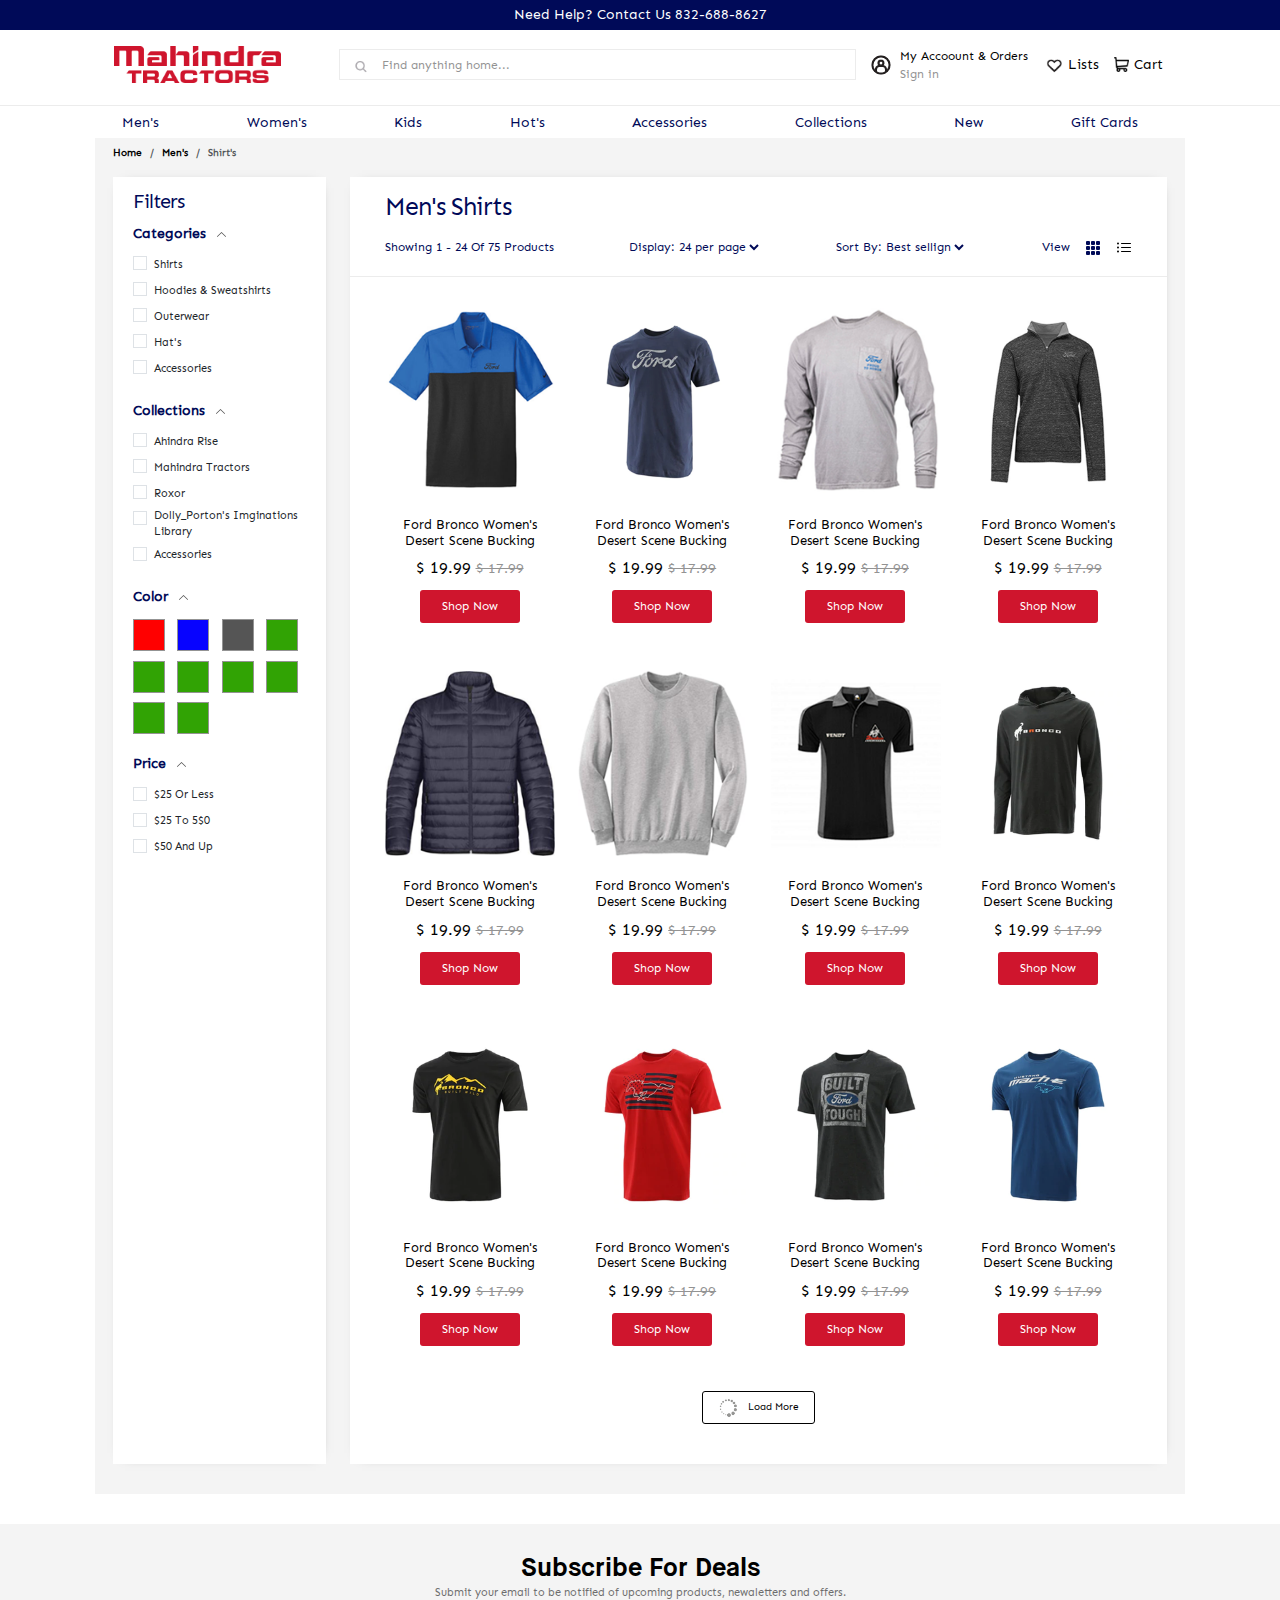
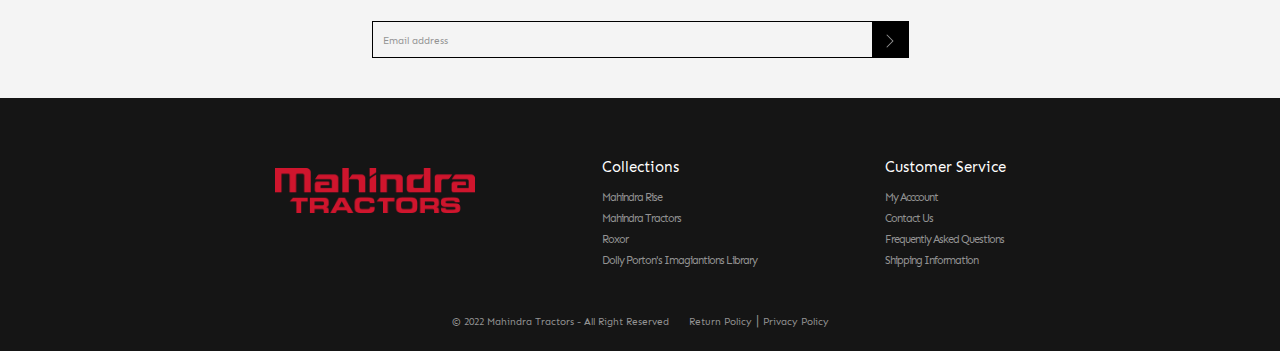
<file: index.html>
<!DOCTYPE html>
<html lang="en">

<head>
    <meta charset="UTF-8">
    <meta http-equiv="X-UA-Compatible" content="IE=edge">
    <meta name="viewport" content="width=device-width, initial-scale=1.0">
    <title>Document</title>

    <link rel="stylesheet" href="assets/css/bootstrap.min.css">
    <link rel="stylesheet" href="assets/css/style.css">
    <link rel="stylesheet" href="assets/sen/stylesheet.css">
    <link rel="stylesheet" href="assets/maisonNeueFont/stylesheet.css">
    <link rel="stylesheet" href="https://cdn.jsdelivr.net/npm/bootstrap-icons@1.10.3/font/bootstrap-icons.css">
</head>

<body>


    <div class="bg-overlay" id="bg-overlay"></div>


    <!-- logoin form-start -->

    <div class="login-form" id="login-form">
        <div class="main-from-sec">
            <div class="form-close-btn">
                <a href="#" id="form-close-btn"><svg xmlns="http://www.w3.org/2000/svg" width="20" height="20" fill="currentColor" class="bi bi-x-lg" viewBox="0 0 16 16">
                    <path d="M2.146 2.854a.5.5 0 1 1 .708-.708L8 7.293l5.146-5.147a.5.5 0 0 1 .708.708L8.707 8l5.147 5.146a.5.5 0 0 1-.708.708L8 8.707l-5.146 5.147a.5.5 0 0 1-.708-.708L7.293 8 2.146 2.854Z"/>
                  </svg></a>
            </div>
            <div class="form-image">
                <a href=""><i class="bi bi-person"></i></a>
            </div>
            <h1 class="form-title">sing in</h1>

            <!-- form-section -->
            <form action="" method="post">
                <div class="inputbody">
                    <i class="bi bi-person-fill"></i>
                    <input type="text" name="" id="" placeholder="Username">
                </div>
                <div class="inputbody">
                    <i class="bi bi-lock-fill"></i>
                    <input type="password" name="" id="" placeholder="Password">
                </div>

                <div class="login-btn">
                    <input type="submit" value="Log In">
                </div>
            </form>

            <div class="rememberandforget">
                <div class="d-flex justify-content-between">
                    <div class="form-check">
                        <input class="form-check-input" type="checkbox" value="" id="rememberlogin">
                        <label class="form-check-label" for="rememberlogin">
                          Default checkbox
                        </label>
                      </div>

                      <div class="forget-btn">
                        <a href="">forget password?</a>
                      </div>
                </div>
            </div>

        </div>

        <div class="login-buttom">
            <p>
                don't have a account?
                <a href="">registor here</a>
            </p>
        </div>
    </div>

    <!-- logoin form-end -->


    <!-- top-bar-section-start -->
    <section>
        <div class="top-bar">
            <div class="container">
                <div class="row">
                    <div class="col">
                        <p class="text-center">need help?
                            <span>contact us
                                <a href="">832-688-8627</a>
                            </span>
                        </p>
                    </div>
                </div>
            </div>
        </div>
    </section>
    <!-- top-bar-section-end -->

    <!-- header-srction-start -->
    <section>
        <header class="header-main">

            <!-- top -->
            <div class="main-top-header">
                <div class="container">
                    <div class="row">
                        <div class="col">
                            <div class="header-top">
                                <div
                                    class="main-container text-black d-flex justify-content-between align-items-center position-relative">
                                    <div class="moboOuterBar d-flex align-items-center">
                                        <div class="mobo-navBar" id="mobo-navBar">
                                            <span class="menuBar"></span>
                                            <span class="menuBar"></span>
                                            <span class="menuBar"></span>
                                        </div>
                                        <div class="mobo-searchBar">
                                            <a>
                                                <img src="assets/images/search-icon.png" alt="" class="forOpenseach">
                                            </a>
                                        </div>
                                    </div>


                                    <div class="header-left">
                                        <a href="">
                                            <img src="assets/images/MT-Logo.png" alt="">
                                        </a>
                                    </div>
                                    <div class="header-mdle">
                                        <div class="search-container">
                                            <a href=""><img src="assets/images/search-icon.png" alt=""></a>
                                            <input type="text" name="" id="" placeholder="Find anything home...">
                                        </div>
                                    </div>
                                    <div class="header-right">
                                        <div class="d-flex justify-content-center align-items-center">
                                            <a href="#" class="d-flex align-items-center text-black"  id="login-click">
                                                <img src="assets/images/user.png" alt="">
                                                <p class="accout-sett">my accoount & orders
                                                    <span>Sign in</span>
                                                </p>
                                            </a>
                                            <a href="" class="d-flex align-items-center text-black">
                                                <img src="assets/images/whislist.png" width="25px" alt="">
                                                <span>lists</span>
                                            </a>


                                            <div class="for-the-cart body position-relative">
                                                <a href="" class="d-flex align-items-center text-black">
                                                    <img src="assets/images/shopping-cart.png" width="15px" alt="">
                                                    <span>cart</span>
                                                </a>
                                                <div class="cart-basket">
                                                    <div id="cart-basket">
                                                        <!-- added from the cart.js-->
                                                    </div>
                                                </div>
                                            </div>

                                        </div>
                                    </div>
                                </div>
                            </div>
                        </div>
                        <div class="mobo-searvh-bnt toggleClass">
                            <input type="search" placeholder="search anything">
                        </div>
                    </div>
                </div>
            </div>

            <!-- buttom -->
            <div class="main-buttom-header" id="main-buttom-header">
                <div class="container">
                    <div class="row">
                        <div class="closeBnt">
                            <span id="cloase-btn"><svg xmlns="http://www.w3.org/2000/svg" width="20" height="20"
                                    fill="currentColor" class="close-for-ani" viewBox="0 0 16 16">
                                    <path
                                        d="M2.146 2.854a.5.5 0 1 1 .708-.708L8 7.293l5.146-5.147a.5.5 0 0 1 .708.708L8.707 8l5.147 5.146a.5.5 0 0 1-.708.708L8 8.707l-5.146 5.147a.5.5 0 0 1-.708-.708L7.293 8 2.146 2.854Z" />
                                </svg></span>
                        </div>
                        <div class="col">
                            <div class="haeder-buttom">
                                <ul>
                                    <li><a href="men's">men's</a></li>
                                    <li><a href="women's">women's</a></li>
                                    <li><a href="kid's">kids</a></li>
                                    <li><a href="hot's">hot's</a></li>
                                    <li><a href="accessories">accessories</a></li>
                                    <li><a href="collections">collections</a></li>
                                    <li><a href="news">new</a></li>
                                    <li><a href="gift cards">gift cards</a></li>
                                </ul>
                            </div>
                        </div>
                    </div>
                </div>
            </div>

        </header>
    </section>
    <!-- header-srction-end -->



    <!-- main-body-section-start -->

    <div class="main-body" id="main-body">
        <div class="container">
            <div class="row">
                <div class="col">
                    <nav aria-label="breadcrumb">
                        <ol class="breadcrumb">
                            <li class="breadcrumb-item"><a href="#">Home</a></li>
                            <li class="breadcrumb-item"><a href="#">Men's</a></li>
                            <li class="breadcrumb-item active" aria-current="page">Shirt's</li>
                        </ol>
                    </nav>
                </div>
            </div>

            <!-- filter & Men's shirt -->
            <div class="row">
                <div class="colunm-width col-lg-3 col-md-3 col-sm-3" id="forResponsiveFilter">
                    <div class=" bg-color-1">
                        <div class="row">
                            <h1 class="shirt-title">
                                filters

                                <div class="filter-close">
                                    <span>
                                        <svg xmlns="http://www.w3.org/2000/svg" width="20" height="20"
                                            fill="currentColor" class="bi bi-x-lg icon-bnt" id="filter-close"
                                            viewBox="0 0 16 16">
                                            <path
                                                d="M2.146 2.854a.5.5 0 1 1 .708-.708L8 7.293l5.146-5.147a.5.5 0 0 1 .708.708L8.707 8l5.147 5.146a.5.5 0 0 1-.708.708L8 8.707l-5.146 5.147a.5.5 0 0 1-.708-.708L7.293 8 2.146 2.854Z" />
                                        </svg>
                                    </span>
                                </div>
                            </h1>

                            <!-- categories -->

                            <div class="categories">
                                <div class="accordion" id="accordionPanelsStayOpenExample">
                                    <div class="accordion-item">
                                        <h2 class="accordion-header" id="panelsStayOpen-headingOne">
                                            <button class="accordion-button" type="button" data-bs-toggle="collapse"
                                                data-bs-target="#panelsStayOpen-collapseOne" aria-expanded="true"
                                                aria-controls="panelsStayOpen-collapseOne">
                                                categories
                                            </button>
                                        </h2>
                                        <div id="panelsStayOpen-collapseOne" class="accordion-collapse collapse show"
                                            aria-labelledby="panelsStayOpen-headingOne">
                                            <div class="accordion-body">
                                                <div class="inner">
                                                    <div class="form-check">
                                                        <input class="form-check-input" type="checkbox" value=""
                                                            id="flexCheck1">
                                                        <label class="form-check-label" for="flexCheck1">
                                                            shirts
                                                        </label>
                                                    </div>

                                                    <div class="form-check">
                                                        <input class="form-check-input" type="checkbox" value=""
                                                            id="flexCheck2">
                                                        <label class="form-check-label" for="flexCheck2">
                                                            Hoodies & Sweatshirts
                                                        </label>
                                                    </div>

                                                    <div class="form-check">
                                                        <input class="form-check-input" type="checkbox" value=""
                                                            id="flexCheck3">
                                                        <label class="form-check-label" for="flexCheck3">
                                                            Outerwear
                                                        </label>
                                                    </div>

                                                    <div class="form-check">
                                                        <input class="form-check-input" type="checkbox" value=""
                                                            id="flexCheck4">
                                                        <label class="form-check-label" for="flexCheck4">
                                                            Hat's
                                                        </label>
                                                    </div>

                                                    <div class="form-check">
                                                        <input class="form-check-input" type="checkbox" value=""
                                                            id="flexCheck5">
                                                        <label class="form-check-label" for="flexCheck5">
                                                            accessories
                                                        </label>
                                                    </div>
                                                </div>
                                            </div>
                                        </div>
                                    </div>
                                </div>
                            </div>

                            <!-- collections -->

                            <div class="categories">
                                <div class="accordion" id="accordionPanelsStayOpenExample">
                                    <div class="accordion-item">
                                        <h2 class="accordion-header" id="panelsStayTwo-headingOne">
                                            <button class="accordion-button" type="button" data-bs-toggle="collapse"
                                                data-bs-target="#panelsStayTwo-collapseOne" aria-expanded="true"
                                                aria-controls="panelsStayTwo-collapseOne">
                                                collections
                                            </button>
                                        </h2>
                                        <div id="panelsStayTwo-collapseOne" class="accordion-collapse collapse show"
                                            aria-labelledby="panelsStayTwo-headingOne">
                                            <div class="accordion-body">
                                                <div class="inner">
                                                    <div class="form-check">
                                                        <input class="form-check-input" type="checkbox" value=""
                                                            id="flexCheck6">
                                                        <label class="form-check-label" for="flexCheck6">
                                                            ahindra Rise
                                                        </label>
                                                    </div>

                                                    <div class="form-check">
                                                        <input class="form-check-input" type="checkbox" value=""
                                                            id="flexCheck7">
                                                        <label class="form-check-label" for="flexCheck7">
                                                            Mahindra Tractors
                                                        </label>
                                                    </div>

                                                    <div class="form-check">
                                                        <input class="form-check-input" type="checkbox" value=""
                                                            id="flexCheck8">
                                                        <label class="form-check-label" for="flexCheck8">
                                                            Roxor
                                                        </label>
                                                    </div>

                                                    <div class="form-check">
                                                        <input class="form-check-input" type="checkbox" value=""
                                                            id="flexCheck9">
                                                        <label class="form-check-label" for="flexCheck9">
                                                            Dolly_Porton's Imginations library
                                                        </label>
                                                    </div>

                                                    <div class="form-check">
                                                        <input class="form-check-input" type="checkbox" value=""
                                                            id="flexCheck10">
                                                        <label class="form-check-label" for="flexCheck10">
                                                            accessories
                                                        </label>
                                                    </div>
                                                </div>
                                            </div>
                                        </div>
                                    </div>
                                </div>
                            </div>

                            <!-- for -coloring-sec -->
                            <div class="categories forTheRadio">
                                <div class="accordion" id="accordionPanelsStayOpenExample">
                                    <div class="accordion-item">
                                        <h2 class="accordion-header" id="panelsStayFour-headingOne">
                                            <button class="accordion-button" type="button" data-bs-toggle="collapse"
                                                data-bs-target="#panelsStayFour-collapseOne" aria-expanded="true"
                                                aria-controls="panelsStayFour-collapseOne">
                                                color
                                            </button>
                                        </h2>
                                        <div id="panelsStayFour-collapseOne" class="accordion-collapse collapse show"
                                            aria-labelledby="panelsStayFour-headingOne">
                                            <div class="accordion-body">
                                                <div class="inner">

                                                    <div class="form-check">
                                                        <input class="form-check-input rcolor-1" type="radio"
                                                            name="flexRadioDefault" id="flexRadioDefault1">
                                                    </div>

                                                    <div class="form-check">
                                                        <input class="form-check-input rcolor-2" type="radio"
                                                            name="flexRadioDefault" id="flexRadioDefault1">
                                                    </div>
                                                    <div class="form-check">
                                                        <input class="form-check-input rcolor-3" type="radio"
                                                            name="flexRadioDefault" id="flexRadioDefault1">
                                                    </div>
                                                    <div class="form-check">
                                                        <input class="form-check-input rcolor-4" type="radio"
                                                            name="flexRadioDefault" id="flexRadioDefault1">
                                                    </div>
                                                    <div class="form-check">
                                                        <input class="form-check-input rcolor-4" type="radio"
                                                            name="flexRadioDefault" id="flexRadioDefault1">
                                                    </div>
                                                    <div class="form-check">
                                                        <input class="form-check-input rcolor-4" type="radio"
                                                            name="flexRadioDefault" id="flexRadioDefault1">
                                                    </div>
                                                    <div class="form-check">
                                                        <input class="form-check-input rcolor-4" type="radio"
                                                            name="flexRadioDefault" id="flexRadioDefault1">
                                                    </div>
                                                    <div class="form-check">
                                                        <input class="form-check-input rcolor-4" type="radio"
                                                            name="flexRadioDefault" id="flexRadioDefault1">
                                                    </div>
                                                    <div class="form-check">
                                                        <input class="form-check-input rcolor-4" type="radio"
                                                            name="flexRadioDefault" id="flexRadioDefault1">
                                                    </div>
                                                    <div class="form-check">
                                                        <input class="form-check-input rcolor-4" type="radio"
                                                            name="flexRadioDefault" id="flexRadioDefault1">
                                                    </div>


                                                </div>
                                            </div>
                                        </div>
                                    </div>
                                </div>
                            </div>


                            <!-- price  -->

                            <div class="categories">
                                <div class="accordion" id="accordionPanelsStayOpenExample">
                                    <div class="accordion-item">
                                        <h2 class="accordion-header" id="panelsStayThree-headingOne">
                                            <button class="accordion-button" type="button" data-bs-toggle="collapse"
                                                data-bs-target="#panelsStayThree-collapseOne" aria-expanded="true"
                                                aria-controls="panelsStayThree-collapseOne">
                                                price
                                            </button>
                                        </h2>
                                        <div id="panelsStayThree-collapseOne" class="accordion-collapse collapse show"
                                            aria-labelledby="panelsStayThree-headingOne">
                                            <div class="accordion-body">
                                                <div class="inner">

                                                    <div class="form-check">
                                                        <input class="form-check-input" type="checkbox" value=""
                                                            id="flexCheck">
                                                        <label class="form-check-label" for="flexCheck">
                                                            $25 or less
                                                        </label>
                                                    </div>

                                                    <div class="form-check">
                                                        <input class="form-check-input" type="checkbox" value=""
                                                            id="flexCheck8">
                                                        <label class="form-check-label" for="flexCheck8">
                                                            $25 to 5$0
                                                        </label>
                                                    </div>

                                                    <div class="form-check">
                                                        <input class="form-check-input" type="checkbox" value=""
                                                            id="flexCheck9">
                                                        <label class="form-check-label" for="flexCheck9">
                                                            $50 and up
                                                        </label>
                                                    </div>
                                                </div>
                                            </div>
                                        </div>
                                    </div>
                                </div>
                            </div>

                        </div>
                    </div>
                </div>


                <div class=" col-lg-9 col-md-12 col-sm-12">
                    <div class=" bg-color-2">
                        <div class="mens-shirt">
                            <h1 class="shirt-title">
                                <span>men's shirts</span>
                            </h1>

                            <div class="shirts-bar">
                                <div class="filer-for-mobo-icon">
                                    <div class="d-flex justify-content-between align-content-center">
                                        <div class="filter-Icon" id="filter-Icon">
                                            <svg xmlns="http://www.w3.org/2000/svg" width="25" height="25"
                                                fill="currentColor" class="bi bi-filter-left" viewBox="0 0 16 16">
                                                <path
                                                    d="M2 10.5a.5.5 0 0 1 .5-.5h3a.5.5 0 0 1 0 1h-3a.5.5 0 0 1-.5-.5zm0-3a.5.5 0 0 1 .5-.5h7a.5.5 0 0 1 0 1h-7a.5.5 0 0 1-.5-.5zm0-3a.5.5 0 0 1 .5-.5h11a.5.5 0 0 1 0 1h-11a.5.5 0 0 1-.5-.5z" />
                                            </svg>
                                        </div>
                                        <div class="right-filter-cicon" id="right-filter-cicon">
                                            <svg xmlns="http://www.w3.org/2000/svg" width="16" height="16"
                                                fill="currentColor" class="bi bi-menu-button-wide-fill"
                                                viewBox="0 0 16 16">
                                                <path
                                                    d="M1.5 0A1.5 1.5 0 0 0 0 1.5v2A1.5 1.5 0 0 0 1.5 5h13A1.5 1.5 0 0 0 16 3.5v-2A1.5 1.5 0 0 0 14.5 0h-13zm1 2h3a.5.5 0 0 1 0 1h-3a.5.5 0 0 1 0-1zm9.927.427A.25.25 0 0 1 12.604 2h.792a.25.25 0 0 1 .177.427l-.396.396a.25.25 0 0 1-.354 0l-.396-.396zM0 8a2 2 0 0 1 2-2h12a2 2 0 0 1 2 2v5a2 2 0 0 1-2 2H2a2 2 0 0 1-2-2V8zm1 3v2a1 1 0 0 0 1 1h12a1 1 0 0 0 1-1v-2H1zm14-1V8a1 1 0 0 0-1-1H2a1 1 0 0 0-1 1v2h14zM2 8.5a.5.5 0 0 1 .5-.5h9a.5.5 0 0 1 0 1h-9a.5.5 0 0 1-.5-.5zm0 4a.5.5 0 0 1 .5-.5h6a.5.5 0 0 1 0 1h-6a.5.5 0 0 1-.5-.5z" />
                                            </svg>
                                        </div>
                                    </div>
                                </div>
                                <div class="forAdding-toggle" id="toggle-bottom-icon-body">
                                    <div class="d-flex justify-content-between align-items-center flex-wrap">
                                        <div class="list1">
                                            <p>
                                                showing

                                                <span>1 - 24 </span>
                                                of
                                                <span> 75 </span>
                                                products
                                            </p>
                                        </div>
                                        <div class="list1">
                                            <div class="d-flex justify-content-end align-items-center">
                                                <span class="selling">display: </span>
                                                <select name="" id="">
                                                    <option value="" selecte> 24 per page</option>
                                                </select>
                                            </div>
                                        </div>
                                        <div class="list1">
                                            <div class="d-flex justify-content-end align-items-center">
                                                <span class="selling">sort by: </span>
                                                <select name="" id="">
                                                    <option value="" selected> Best sellign</option>
                                                </select>
                                            </div>
                                        </div>
                                        <div class="list1">
                                            <a href="">view</a>
                                            <a href=""><svg xmlns="http://www.w3.org/2000/svg" width="16" height="16"
                                                    fill="currentColor" class="bi bi-grid-3x3-gap-fill"
                                                    viewBox="0 0 16 16">
                                                    <path
                                                        d="M1 2a1 1 0 0 1 1-1h2a1 1 0 0 1 1 1v2a1 1 0 0 1-1 1H2a1 1 0 0 1-1-1V2zm5 0a1 1 0 0 1 1-1h2a1 1 0 0 1 1 1v2a1 1 0 0 1-1 1H7a1 1 0 0 1-1-1V2zm5 0a1 1 0 0 1 1-1h2a1 1 0 0 1 1 1v2a1 1 0 0 1-1 1h-2a1 1 0 0 1-1-1V2zM1 7a1 1 0 0 1 1-1h2a1 1 0 0 1 1 1v2a1 1 0 0 1-1 1H2a1 1 0 0 1-1-1V7zm5 0a1 1 0 0 1 1-1h2a1 1 0 0 1 1 1v2a1 1 0 0 1-1 1H7a1 1 0 0 1-1-1V7zm5 0a1 1 0 0 1 1-1h2a1 1 0 0 1 1 1v2a1 1 0 0 1-1 1h-2a1 1 0 0 1-1-1V7zM1 12a1 1 0 0 1 1-1h2a1 1 0 0 1 1 1v2a1 1 0 0 1-1 1H2a1 1 0 0 1-1-1v-2zm5 0a1 1 0 0 1 1-1h2a1 1 0 0 1 1 1v2a1 1 0 0 1-1 1H7a1 1 0 0 1-1-1v-2zm5 0a1 1 0 0 1 1-1h2a1 1 0 0 1 1 1v2a1 1 0 0 1-1 1h-2a1 1 0 0 1-1-1v-2z" />
                                                </svg></a>

                                            <a href=""><svg xmlns="http://www.w3.org/2000/svg" width="16" height="16"
                                                    fill="currentColor" class="bi bi-list-ul" viewBox="0 0 16 16">
                                                    <path fill-rule="evenodd"
                                                        d="M5 11.5a.5.5 0 0 1 .5-.5h9a.5.5 0 0 1 0 1h-9a.5.5 0 0 1-.5-.5zm0-4a.5.5 0 0 1 .5-.5h9a.5.5 0 0 1 0 1h-9a.5.5 0 0 1-.5-.5zm0-4a.5.5 0 0 1 .5-.5h9a.5.5 0 0 1 0 1h-9a.5.5 0 0 1-.5-.5zm-3 1a1 1 0 1 0 0-2 1 1 0 0 0 0 2zm0 4a1 1 0 1 0 0-2 1 1 0 0 0 0 2zm0 4a1 1 0 1 0 0-2 1 1 0 0 0 0 2z" />
                                                </svg></a>
                                        </div>
                                    </div>
                                </div>
                            </div>
                        </div>

                        <div class="row for-padding" id="implimentwithjs">

                            <!-- implement using the another folrder with js -->
                        </div>


                        <div class="loading-btn">
                            <a href="">
                                <img src="assets/images/Loading_icon-1.gif" alt="">
                                load more
                            </a>
                        </div>

                    </div>
                </div>
            </div>

        </div>
    </div>

    <!-- main-body-section-end -->



    <!-- newa-letter-strt -->

    <div class="news-letter">
        <div class="container">
            <div class="row">
                <div class="col text-center">
                    <div class="subscribe">
                        <h1>subscribe for deals</h1>
                    </div>
                    <p>Submit your email to be notified of upcoming products, newaletters and offers.</p>

                    <div class="input-fileds ">
                        <input type="text" name="" id="" placeholder="Email address">
                        <a href="">
                            <svg xmlns="http://www.w3.org/2000/svg" width="16" height="16" fill="#939393"
                                class="bi bi-chevron-right" viewBox="0 0 16 16">
                                <path fill-rule="evenodd"
                                    d="M4.646 1.646a.5.5 0 0 1 .708 0l6 6a.5.5 0 0 1 0 .708l-6 6a.5.5 0 0 1-.708-.708L10.293 8 4.646 2.354a.5.5 0 0 1 0-.708z" />
                            </svg>
                        </a>
                    </div>
                </div>
            </div>
        </div>
    </div>
    <!-- newa-letter-end -->



    <!-- footer-start -->

    <section class="footer">
        <div class="container">
            <div class="row">
                <div class="footer-inner">
                    <div class="footer-left">
                        <a href=""><img src="assets/images/MT-Logo.png" alt=""></a>
                    </div>
                    <div class="footer-mdle footer-ilnement">
                        <div class="footer-title">
                            <h1>collections</h1>
                        </div>
                        <ul class="fotoer-menu">
                            <li><a href="">mahindra rise</a></li>
                            <li><a href="">mahindra Tractors</a></li>
                            <li><a href="">roxor</a></li>
                            <li><a href="">dolly porton's imagiantions library</a></li>
                        </ul>
                    </div>
                    <div class="footer-right footer-ilnement">
                        <div class="footer-title">
                            <h1>customer service</h1>
                        </div>
                        <ul class="fotoer-menu">
                            <li><a href="">my acccount</a></li>
                            <li><a href="">contact us</a></li>
                            <li><a href="">frequently asked Questions</a></li>
                            <li><a href="">shipping information</a></li>
                        </ul>
                    </div>
                </div>

                <div class="footer-bottom">
                    <div class="fb-left">
                        <p> &copy; 2022 mahindra Tractors - All right reserved</p>
                    </div>
                    <div class="fb-right">
                        <a href="">return policy</a>
                        |
                        <a href="">privacy policy</a>
                    </div>
                </div>
            </div>
        </div>
    </section>

    <!-- footer-end -->





    <script src="assets/js/bootstrap.min.js"></script>
    <script src="assets/js/jquery.js"></script>

    <script src="assets/js/shopData.js"></script>
    <script src="assets/js/custom.js"></script>
    <script src="assets/js/cart.js"></script>

    <script>
        $(document).ready(function () {
            $('.forOpenseach').click(function () {
                $('.toggleClass').slideToggle();
            });

            // $('.filter-Icon').click(function(){
            //     $('.bi-filter-left').toggleClass('filerToggleIcon')
            // })
            $('#right-filter-cicon').click(function () {
                $('#toggle-bottom-icon-body').slideToggle();
            })
        })
    </script>
</body>

</html>
</file>
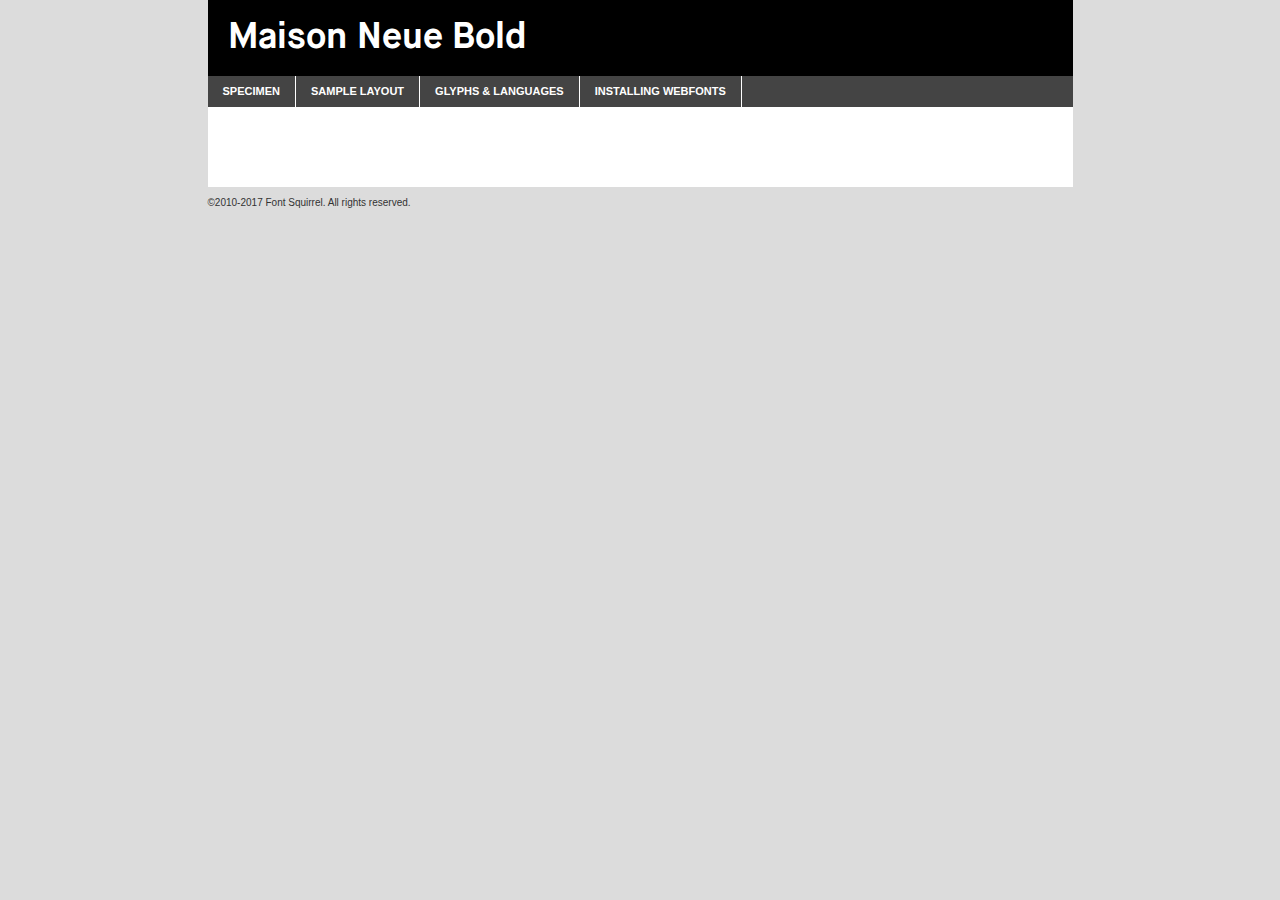
<file: assets/maisonNeueFont/fontsfree-net-maison-neue-bold-demo.html>
<!DOCTYPE html PUBLIC "-//W3C//DTD XHTML 1.0 Transitional//EN"
        "http://www.w3.org/TR/xhtml1/DTD/xhtml1-transitional.dtd">

<html xmlns="http://www.w3.org/1999/xhtml" xml:lang="en" lang="en">
<head>
    <meta http-equiv="Content-Type" content="text/html; charset=utf-8"/>
    <script src="http://ajax.googleapis.com/ajax/libs/jquery/1.7.2/jquery.min.js" type="text/javascript" charset="utf-8"></script>
    <script type="text/javascript">
		(function($) {
			$.fn.easyTabs = function(option) {
				var param = jQuery.extend({ fadeSpeed: 'fast', defaultContent: 1, activeClass: 'active' }, option);
				$(this).each(function() {
					var thisId = '#' + this.id;
					if ( param.defaultContent == '' )
					{
						param.defaultContent = 1;
					}
					if ( typeof param.defaultContent == 'number' )
					{
						var defaultTab = $(thisId + ' .tabs li:eq(' + (param.defaultContent - 1) + ') a').attr('href').substr(1);
					}
					else
					{
						var defaultTab = param.defaultContent;
					}
					$(thisId + ' .tabs li a').each(function() {
						var tabToHide = $(this).attr('href').substr(1);
						$('#' + tabToHide).addClass('easytabs-tab-content');
					});
					hideAll();
					changeContent(defaultTab);

					function hideAll() {$(thisId + ' .easytabs-tab-content').hide();}

					function changeContent(tabId)
					{
						hideAll();
						$(thisId + ' .tabs li').removeClass(param.activeClass);
						$(thisId + ' .tabs li a[href=#' + tabId + ']').closest('li').addClass(param.activeClass);
						if ( param.fadeSpeed != 'none' )
						{
							$(thisId + ' #' + tabId).fadeIn(param.fadeSpeed);
						}
						else
						{
							$(thisId + ' #' + tabId).show();
						}
					}

					$(thisId + ' .tabs li').click(function() {
						var tabId = $(this).find('a').attr('href').substr(1);
						changeContent(tabId);
						return false;
					});
				});
			}
		})(jQuery);
    </script>
    <link rel="stylesheet" href="specimen_files/specimen_stylesheet.css" type="text/css" charset="utf-8"/>
    <link rel="stylesheet" href="stylesheet.css" type="text/css" charset="utf-8"/>

    <style type="text/css">
        		body {
			font-family: 'maison_neuebold';
        		}

            </style>

    <title>Maison Neue Bold Specimen</title>


    <script type="text/javascript" charset="utf-8">
		$(document).ready(function() {
			$('#container').easyTabs({ defaultContent: 1 });
		});
    </script>
</head>

<body>
<div id="container">
    <div id="header">
		Maison Neue Bold    </div>
    <ul class="tabs">
        <li><a href="#specimen">Specimen</a></li>
        <li><a href="#layout">Sample Layout</a></li>
		        <li><a href="#glyphs">Glyphs &amp; Languages</a></li>
        <li><a href="#installing">Installing Webfonts</a></li>

    </ul>

    <div id="main_content">


        <div id="specimen">

            <div class="section">
                <div class="grid12 firstcol">
                    <div class="huge">AaBb</div>
                </div>
            </div>

            <div class="section">
                <div class="glyph_range">A&#x200B;B&#x200b;C&#x200b;D&#x200b;E&#x200b;F&#x200b;G&#x200b;H&#x200b;I&#x200b;J&#x200b;K&#x200b;L&#x200b;M&#x200b;N&#x200b;O&#x200b;P&#x200b;Q&#x200b;R&#x200b;S&#x200b;T&#x200b;U&#x200b;V&#x200b;W&#x200b;X&#x200b;Y&#x200b;Z&#x200b;a&#x200b;b&#x200b;c&#x200b;d&#x200b;e&#x200b;f&#x200b;g&#x200b;h&#x200b;i&#x200b;j&#x200b;k&#x200b;l&#x200b;m&#x200b;n&#x200b;o&#x200b;p&#x200b;q&#x200b;r&#x200b;s&#x200b;t&#x200b;u&#x200b;v&#x200b;w&#x200b;x&#x200b;y&#x200b;z&#x200b;1&#x200b;2&#x200b;3&#x200b;4&#x200b;5&#x200b;6&#x200b;7&#x200b;8&#x200b;9&#x200b;0&#x200b;&amp;&#x200b;.&#x200b;,&#x200b;?&#x200b;!&#x200b;&#64;&#x200b;(&#x200b;)&#x200b;#&#x200b;$&#x200b;%&#x200b;*&#x200b;+&#x200b;-&#x200b;=&#x200b;:&#x200b;;</div>
            </div>
            <div class="section">
                <div class="grid12 firstcol">
                    <table class="sample_table">
                        <tr>
                            <td>10</td>
                            <td class="size10">abcdefghijklmnopqrstuvwxyzABCDEFGHIJKLMNOPQRSTUVWXYZ0123456789abcdefghijklmnopqrstuvwxyzABCDEFGHIJKLMNOPQRSTUVWXYZ0123456789abcdefghijklmnopqrstuvwxyzABCDEFGHIJKLMNOPQRSTUVWXYZ</td>
                        </tr>
                        <tr>
                            <td>11</td>
                            <td class="size11">abcdefghijklmnopqrstuvwxyzABCDEFGHIJKLMNOPQRSTUVWXYZ0123456789abcdefghijklmnopqrstuvwxyzABCDEFGHIJKLMNOPQRSTUVWXYZ0123456789abcdefghijklmnopqrstuvwxyzABCDEFGHIJKLMNOPQRSTUVWXYZ</td>
                        </tr>
                        <tr>
                            <td>12</td>
                            <td class="size12">abcdefghijklmnopqrstuvwxyzABCDEFGHIJKLMNOPQRSTUVWXYZ0123456789abcdefghijklmnopqrstuvwxyzABCDEFGHIJKLMNOPQRSTUVWXYZ0123456789abcdefghijklmnopqrstuvwxyzABCDEFGHIJKLMNOPQRSTUVWXYZ</td>
                        </tr>
                        <tr>
                            <td>13</td>
                            <td class="size13">abcdefghijklmnopqrstuvwxyzABCDEFGHIJKLMNOPQRSTUVWXYZ0123456789abcdefghijklmnopqrstuvwxyzABCDEFGHIJKLMNOPQRSTUVWXYZ0123456789abcdefghijklmnopqrstuvwxyzABCDEFGHIJKLMNOPQRSTUVWXYZ</td>
                        </tr>
                        <tr>
                            <td>14</td>
                            <td class="size14">abcdefghijklmnopqrstuvwxyzABCDEFGHIJKLMNOPQRSTUVWXYZ0123456789abcdefghijklmnopqrstuvwxyzABCDEFGHIJKLMNOPQRSTUVWXYZ0123456789abcdefghijklmnopqrstuvwxyzABCDEFGHIJKLMNOPQRSTUVWXYZ</td>
                        </tr>
                        <tr>
                            <td>16</td>
                            <td class="size16">abcdefghijklmnopqrstuvwxyzABCDEFGHIJKLMNOPQRSTUVWXYZ0123456789abcdefghijklmnopqrstuvwxyzABCDEFGHIJKLMNOPQRSTUVWXYZ</td>
                        </tr>
                        <tr>
                            <td>18</td>
                            <td class="size18">abcdefghijklmnopqrstuvwxyzABCDEFGHIJKLMNOPQRSTUVWXYZ0123456789abcdefghijklmnopqrstuvwxyzABCDEFGHIJKLMNOPQRSTUVWXYZ</td>
                        </tr>
                        <tr>
                            <td>20</td>
                            <td class="size20">abcdefghijklmnopqrstuvwxyzABCDEFGHIJKLMNOPQRSTUVWXYZ0123456789abcdefghijklmnopqrstuvwxyzABCDEFGHIJKLMNOPQRSTUVWXYZ</td>
                        </tr>
                        <tr>
                            <td>24</td>
                            <td class="size24">abcdefghijklmnopqrstuvwxyzABCDEFGHIJKLMNOPQRSTUVWXYZ0123456789abcdefghijklmnopqrstuvwxyzABCDEFGHIJKLMNOPQRSTUVWXYZ</td>
                        </tr>
                        <tr>
                            <td>30</td>
                            <td class="size30">abcdefghijklmnopqrstuvwxyzABCDEFGHIJKLMNOPQRSTUVWXYZ0123456789abcdefghijklmnopqrstuvwxyzABCDEFGHIJKLMNOPQRSTUVWXYZ</td>
                        </tr>
                        <tr>
                            <td>36</td>
                            <td class="size36">abcdefghijklmnopqrstuvwxyzABCDEFGHIJKLMNOPQRSTUVWXYZ0123456789abcdefghijklmnopqrstuvwxyzABCDEFGHIJKLMNOPQRSTUVWXYZ</td>
                        </tr>
                        <tr>
                            <td>48</td>
                            <td class="size48">abcdefghijklmnopqrstuvwxyzABCDEFGHIJKLMNOPQRSTUVWXYZ0123456789abcdefghijklmnopqrstuvwxyzABCDEFGHIJKLMNOPQRSTUVWXYZ</td>
                        </tr>
                        <tr>
                            <td>60</td>
                            <td class="size60">abcdefghijklmnopqrstuvwxyzABCDEFGHIJKLMNOPQRSTUVWXYZ0123456789abcdefghijklmnopqrstuvwxyzABCDEFGHIJKLMNOPQRSTUVWXYZ</td>
                        </tr>
                        <tr>
                            <td>72</td>
                            <td class="size72">abcdefghijklmnopqrstuvwxyzABCDEFGHIJKLMNOPQRSTUVWXYZ0123456789abcdefghijklmnopqrstuvwxyzABCDEFGHIJKLMNOPQRSTUVWXYZ</td>
                        </tr>
                        <tr>
                            <td>90</td>
                            <td class="size90">abcdefghijklmnopqrstuvwxyzABCDEFGHIJKLMNOPQRSTUVWXYZ0123456789abcdefghijklmnopqrstuvwxyzABCDEFGHIJKLMNOPQRSTUVWXYZ</td>
                        </tr>
                    </table>

                </div>

            </div>


            <div class="section" id="bodycomparison">


                <div id="xheight">
                    <div class="fontbody">&#x25FC;&#x25FC;&#x25FC;&#x25FC;&#x25FC;&#x25FC;&#x25FC;&#x25FC;&#x25FC;&#x25FC;&#x25FC;&#x25FC;&#x25FC;&#x25FC;&#x25FC;&#x25FC;&#x25FC;&#x25FC;&#x25FC;&#x25FC;&#x25FC;&#x25FC;&#x25FC;&#x25FC;&#x25FC;&#x25FC;&#x25FC;&#x25FC;&#x25FC;&#x25FC;&#x25FC;&#x25FC;&#x25FC;&#x25FC;&#x25FC;&#x25FC;&#x25FC;&#x25FC;&#x25FC;&#x25FC;&#x25FC;&#x25FC;&#x25FC;&#x25FC;&#x25FC;&#x25FC;&#x25FC;&#x25FC;&#x25FC;&#x25FC;&#x25FC;&#x25FC;&#x25FC;&#x25FC;&#x25FC;&#x25FC;&#x25FC;&#x25FC;&#x25FC;&#x25FC;&#x25FC;&#x25FC;&#x25FC;&#x25FC;&#x25FC;&#x25FC;&#x25FC;&#x25FC;&#x25FC;&#x25FC;&#x25FC;&#x25FC;&#x25FC;&#x25FC;&#x25FC;&#x25FC;&#x25FC;&#x25FC;&#x25FC;&#x25FC;&#x25FC;&#x25FC;&#x25FC;&#x25FC;&#x25FC;&#x25FC;&#x25FC;&#x25FC;&#x25FC;&#x25FC;&#x25FC;&#x25FC;&#x25FC;&#x25FC;&#x25FC;&#x25FC;&#x25FC;&#x25FC;&#x25FC;body</div>
                    <div class="arialbody">body</div>
                    <div class="verdanabody">body</div>
                    <div class="georgiabody">body</div>
                </div>
                <div class="fontbody" style="z-index:1">
                    body<span>Maison Neue Bold</span>
                </div>
                <div class="arialbody" style="z-index:1">
                    body<span>Arial</span>
                </div>
                <div class="verdanabody" style="z-index:1">
                    body<span>Verdana</span>
                </div>
                <div class="georgiabody" style="z-index:1">
                    body<span>Georgia</span>
                </div>


            </div>


            <div class="section psample psample_row1" id="">

                <div class="grid2 firstcol">
                    <p class="size10"><span>10.</span>Aenean lacinia bibendum nulla sed consectetur. Fusce dapibus, tellus ac cursus commodo, tortor mauris condimentum nibh, ut fermentum massa justo sit amet risus. Nullam id dolor id nibh ultricies vehicula ut id elit. Cum sociis natoque penatibus et magnis dis parturient montes, nascetur ridiculus mus. Nulla vitae elit libero, a pharetra augue.</p>

                </div>
                <div class="grid3">
                    <p class="size11"><span>11.</span>Aenean lacinia bibendum nulla sed consectetur. Fusce dapibus, tellus ac cursus commodo, tortor mauris condimentum nibh, ut fermentum massa justo sit amet risus. Nullam id dolor id nibh ultricies vehicula ut id elit. Cum sociis natoque penatibus et magnis dis parturient montes, nascetur ridiculus mus. Nulla vitae elit libero, a pharetra augue.</p>

                </div>
                <div class="grid3">
                    <p class="size12"><span>12.</span>Aenean lacinia bibendum nulla sed consectetur. Fusce dapibus, tellus ac cursus commodo, tortor mauris condimentum nibh, ut fermentum massa justo sit amet risus. Nullam id dolor id nibh ultricies vehicula ut id elit. Cum sociis natoque penatibus et magnis dis parturient montes, nascetur ridiculus mus. Nulla vitae elit libero, a pharetra augue.</p>

                </div>
                <div class="grid4">
                    <p class="size13"><span>13.</span>Aenean lacinia bibendum nulla sed consectetur. Fusce dapibus, tellus ac cursus commodo, tortor mauris condimentum nibh, ut fermentum massa justo sit amet risus. Nullam id dolor id nibh ultricies vehicula ut id elit. Cum sociis natoque penatibus et magnis dis parturient montes, nascetur ridiculus mus. Nulla vitae elit libero, a pharetra augue.</p>

                </div>
                <div class="white_blend"></div>

            </div>
            <div class="section psample psample_row2" id="">
                <div class="grid3 firstcol">
                    <p class="size14"><span>14.</span>Aenean lacinia bibendum nulla sed consectetur. Fusce dapibus, tellus ac cursus commodo, tortor mauris condimentum nibh, ut fermentum massa justo sit amet risus. Nullam id dolor id nibh ultricies vehicula ut id elit. Cum sociis natoque penatibus et magnis dis parturient montes, nascetur ridiculus mus. Nulla vitae elit libero, a pharetra augue.</p>

                </div>
                <div class="grid4">
                    <p class="size16"><span>16.</span>Aenean lacinia bibendum nulla sed consectetur. Fusce dapibus, tellus ac cursus commodo, tortor mauris condimentum nibh, ut fermentum massa justo sit amet risus. Nullam id dolor id nibh ultricies vehicula ut id elit. Cum sociis natoque penatibus et magnis dis parturient montes, nascetur ridiculus mus. Nulla vitae elit libero, a pharetra augue.</p>

                </div>
                <div class="grid5">
                    <p class="size18"><span>18.</span>Aenean lacinia bibendum nulla sed consectetur. Fusce dapibus, tellus ac cursus commodo, tortor mauris condimentum nibh, ut fermentum massa justo sit amet risus. Nullam id dolor id nibh ultricies vehicula ut id elit. Cum sociis natoque penatibus et magnis dis parturient montes, nascetur ridiculus mus. Nulla vitae elit libero, a pharetra augue.</p>

                </div>

                <div class="white_blend"></div>

            </div>

            <div class="section psample psample_row3" id="">
                <div class="grid5 firstcol">
                    <p class="size20"><span>20.</span>Aenean lacinia bibendum nulla sed consectetur. Fusce dapibus, tellus ac cursus commodo, tortor mauris condimentum nibh, ut fermentum massa justo sit amet risus. Nullam id dolor id nibh ultricies vehicula ut id elit. Cum sociis natoque penatibus et magnis dis parturient montes, nascetur ridiculus mus. Nulla vitae elit libero, a pharetra augue.</p>
                </div>
                <div class="grid7">
                    <p class="size24"><span>24.</span>Aenean lacinia bibendum nulla sed consectetur. Fusce dapibus, tellus ac cursus commodo, tortor mauris condimentum nibh, ut fermentum massa justo sit amet risus. Nullam id dolor id nibh ultricies vehicula ut id elit. Cum sociis natoque penatibus et magnis dis parturient montes, nascetur ridiculus mus. Nulla vitae elit libero, a pharetra augue.</p>
                </div>

                <div class="white_blend"></div>

            </div>

            <div class="section psample psample_row4" id="">
                <div class="grid12 firstcol">
                    <p class="size30"><span>30.</span>Aenean lacinia bibendum nulla sed consectetur. Fusce dapibus, tellus ac cursus commodo, tortor mauris condimentum nibh, ut fermentum massa justo sit amet risus. Nullam id dolor id nibh ultricies vehicula ut id elit. Cum sociis natoque penatibus et magnis dis parturient montes, nascetur ridiculus mus. Nulla vitae elit libero, a pharetra augue.</p>
                </div>
                <div class="white_blend"></div>

            </div>


            <div class="section psample psample_row1 fullreverse">
                <div class="grid2 firstcol">
                    <p class="size10"><span>10.</span>Aenean lacinia bibendum nulla sed consectetur. Fusce dapibus, tellus ac cursus commodo, tortor mauris condimentum nibh, ut fermentum massa justo sit amet risus. Nullam id dolor id nibh ultricies vehicula ut id elit. Cum sociis natoque penatibus et magnis dis parturient montes, nascetur ridiculus mus. Nulla vitae elit libero, a pharetra augue.</p>

                </div>
                <div class="grid3">
                    <p class="size11"><span>11.</span>Aenean lacinia bibendum nulla sed consectetur. Fusce dapibus, tellus ac cursus commodo, tortor mauris condimentum nibh, ut fermentum massa justo sit amet risus. Nullam id dolor id nibh ultricies vehicula ut id elit. Cum sociis natoque penatibus et magnis dis parturient montes, nascetur ridiculus mus. Nulla vitae elit libero, a pharetra augue.</p>

                </div>
                <div class="grid3">
                    <p class="size12"><span>12.</span>Aenean lacinia bibendum nulla sed consectetur. Fusce dapibus, tellus ac cursus commodo, tortor mauris condimentum nibh, ut fermentum massa justo sit amet risus. Nullam id dolor id nibh ultricies vehicula ut id elit. Cum sociis natoque penatibus et magnis dis parturient montes, nascetur ridiculus mus. Nulla vitae elit libero, a pharetra augue.</p>

                </div>
                <div class="grid4">
                    <p class="size13"><span>13.</span>Aenean lacinia bibendum nulla sed consectetur. Fusce dapibus, tellus ac cursus commodo, tortor mauris condimentum nibh, ut fermentum massa justo sit amet risus. Nullam id dolor id nibh ultricies vehicula ut id elit. Cum sociis natoque penatibus et magnis dis parturient montes, nascetur ridiculus mus. Nulla vitae elit libero, a pharetra augue.</p>

                </div>
                <div class="black_blend"></div>

            </div>

            <div class="section psample psample_row2 fullreverse">
                <div class="grid3 firstcol">
                    <p class="size14"><span>14.</span>Aenean lacinia bibendum nulla sed consectetur. Fusce dapibus, tellus ac cursus commodo, tortor mauris condimentum nibh, ut fermentum massa justo sit amet risus. Nullam id dolor id nibh ultricies vehicula ut id elit. Cum sociis natoque penatibus et magnis dis parturient montes, nascetur ridiculus mus. Nulla vitae elit libero, a pharetra augue.</p>

                </div>
                <div class="grid4">
                    <p class="size16"><span>16.</span>Aenean lacinia bibendum nulla sed consectetur. Fusce dapibus, tellus ac cursus commodo, tortor mauris condimentum nibh, ut fermentum massa justo sit amet risus. Nullam id dolor id nibh ultricies vehicula ut id elit. Cum sociis natoque penatibus et magnis dis parturient montes, nascetur ridiculus mus. Nulla vitae elit libero, a pharetra augue.</p>

                </div>
                <div class="grid5">
                    <p class="size18"><span>18.</span>Aenean lacinia bibendum nulla sed consectetur. Fusce dapibus, tellus ac cursus commodo, tortor mauris condimentum nibh, ut fermentum massa justo sit amet risus. Nullam id dolor id nibh ultricies vehicula ut id elit. Cum sociis natoque penatibus et magnis dis parturient montes, nascetur ridiculus mus. Nulla vitae elit libero, a pharetra augue.</p>

                </div>
                <div class="black_blend"></div>

            </div>

            <div class="section psample fullreverse psample_row3" id="">
                <div class="grid5 firstcol">
                    <p class="size20"><span>20.</span>Aenean lacinia bibendum nulla sed consectetur. Fusce dapibus, tellus ac cursus commodo, tortor mauris condimentum nibh, ut fermentum massa justo sit amet risus. Nullam id dolor id nibh ultricies vehicula ut id elit. Cum sociis natoque penatibus et magnis dis parturient montes, nascetur ridiculus mus. Nulla vitae elit libero, a pharetra augue.</p>
                </div>
                <div class="grid7">
                    <p class="size24"><span>24.</span>Aenean lacinia bibendum nulla sed consectetur. Fusce dapibus, tellus ac cursus commodo, tortor mauris condimentum nibh, ut fermentum massa justo sit amet risus. Nullam id dolor id nibh ultricies vehicula ut id elit. Cum sociis natoque penatibus et magnis dis parturient montes, nascetur ridiculus mus. Nulla vitae elit libero, a pharetra augue.</p>
                </div>

                <div class="black_blend"></div>

            </div>

            <div class="section psample fullreverse psample_row4" id="" style="border-bottom: 20px #000 solid;">
                <div class="grid12 firstcol">
                    <p class="size30"><span>30.</span>Aenean lacinia bibendum nulla sed consectetur. Fusce dapibus, tellus ac cursus commodo, tortor mauris condimentum nibh, ut fermentum massa justo sit amet risus. Nullam id dolor id nibh ultricies vehicula ut id elit. Cum sociis natoque penatibus et magnis dis parturient montes, nascetur ridiculus mus. Nulla vitae elit libero, a pharetra augue.</p>
                </div>
                <div class="black_blend"></div>

            </div>


        </div>

        <div id="layout">

            <div class="section">

                <div class="grid12 firstcol">
                    <h1>Lorem Ipsum Dolor</h1>
                    <h2>Etiam porta sem malesuada magna mollis euismod</h2>

                    <p class="byline">By <a href="#link">Aenean Lacinia</a></p>
                </div>
            </div>
            <div class="section">
                <div class="grid8 firstcol">
                    <p class="large">Donec sed odio dui. Morbi leo risus, porta ac consectetur ac, vestibulum at eros. Fusce dapibus, tellus ac cursus commodo, tortor mauris condimentum nibh, ut fermentum massa justo sit amet risus. </p>


                    <h3>Pellentesque ornare sem</h3>

                    <p>Maecenas sed diam eget risus varius blandit sit amet non magna. Maecenas faucibus mollis interdum. Donec ullamcorper nulla non metus auctor fringilla. Nullam id dolor id nibh ultricies vehicula ut id elit. Nullam id dolor id nibh ultricies vehicula ut id elit. </p>

                    <p>Aenean eu leo quam. Pellentesque ornare sem lacinia quam venenatis vestibulum. Lorem ipsum dolor sit amet, consectetur adipiscing elit. Cum sociis natoque penatibus et magnis dis parturient montes, nascetur ridiculus mus. </p>

                    <p>Nulla vitae elit libero, a pharetra augue. Praesent commodo cursus magna, vel scelerisque nisl consectetur et. Aenean lacinia bibendum nulla sed consectetur. </p>

                    <p>Nullam quis risus eget urna mollis ornare vel eu leo. Nullam quis risus eget urna mollis ornare vel eu leo. Maecenas sed diam eget risus varius blandit sit amet non magna. Donec ullamcorper nulla non metus auctor fringilla. </p>

                    <h3>Cras mattis consectetur</h3>

                    <p>Aenean eu leo quam. Pellentesque ornare sem lacinia quam venenatis vestibulum. Aenean lacinia bibendum nulla sed consectetur. Integer posuere erat a ante venenatis dapibus posuere velit aliquet. Cras mattis consectetur purus sit amet fermentum. </p>

                    <p>Nullam id dolor id nibh ultricies vehicula ut id elit. Nullam quis risus eget urna mollis ornare vel eu leo. Cras mattis consectetur purus sit amet fermentum.</p>
                </div>

                <div class="grid4 sidebar">

                    <div class="box reverse">
                        <p class="last">Nullam quis risus eget urna mollis ornare vel eu leo. Donec ullamcorper nulla non metus auctor fringilla. Cras mattis consectetur purus sit amet fermentum. Sed posuere consectetur est at lobortis. Lorem ipsum dolor sit amet, consectetur adipiscing elit. </p>
                    </div>

                    <p class="caption">Maecenas sed diam eget risus varius.</p>

                    <p>Vestibulum id ligula porta felis euismod semper. Integer posuere erat a ante venenatis dapibus posuere velit aliquet. Vestibulum id ligula porta felis euismod semper. Sed posuere consectetur est at lobortis. Maecenas sed diam eget risus varius blandit sit amet non magna. Fusce dapibus, tellus ac cursus commodo, tortor mauris condimentum nibh, ut fermentum massa justo sit amet risus. </p>


                    <p>Duis mollis, est non commodo luctus, nisi erat porttitor ligula, eget lacinia odio sem nec elit. Aenean lacinia bibendum nulla sed consectetur. Vivamus sagittis lacus vel augue laoreet rutrum faucibus dolor auctor. Aenean lacinia bibendum nulla sed consectetur. Nullam quis risus eget urna mollis ornare vel eu leo. </p>

                    <p>Praesent commodo cursus magna, vel scelerisque nisl consectetur et. Donec ullamcorper nulla non metus auctor fringilla. Maecenas faucibus mollis interdum. Fusce dapibus, tellus ac cursus commodo, tortor mauris condimentum nibh, ut fermentum massa justo sit amet risus. </p>

                </div>
            </div>

        </div>


		

        <div id="glyphs">
            <div class="section">
                <div class="grid12 firstcol">

                    <h1>Language Support</h1>
                    <p>The subset of Maison Neue Bold in this kit supports the following languages:<br/>

						Albanian, Basque, Belarusian_lacinka, Bosnian, Breton, Catalan, Chamorro, Chichewa_nyanja, Croatian, Czech, Danish, Dutch, English, Esperanto, Estonian, Faroese, Finnish, French, Frisian, Galician, German, Hungarian, Icelandic, Italian, Latvian, Lithuanian, Malagasy, Maltese, Norwegian, Polish, Portuguese, Serbian, Slovak, Slovenian, Spanish, Turkish, Welsh, Alsatian, Aragonese, Arapaho, Aromanian, Arrernte, Asturian, Aymara, Bislama, Cebuano, Cheyenne, Cimbrian, Corsican, Fijian, French_creole, Friulian, Genoese, Gilbertese, Greenlandic, Haitian_creole, Hawaiian, Hiligaynon, Hmong, Hopi, Ibanag, Iloko_ilokano, Indonesian, Interglossa_glosa, Interlingua, Irish_gaelic, Istro-romanian, Jerriais, Kashubian, Kurdish_kurmanji, Ladin, Lojban, Lombard, Low_saxon, Luxembourgeois, Malay_latinized, Manx, Maori, Megleno-romanian, Mohawk, Nahuatl, Norfolk_pitcairnese, Northern_sotho, Occitan, Oromo, Pangasinan, Papiamento, Piedmontese, Potawatomi, Quechua, Rhaeto-romance, Romansh, Rotokas, Sami_inari, Sami_lule, Samoan, Sardinian, Scots_gaelic, Seychelles_creole, Shona, Sicilian, Somali, Southern_ndebele, Southern_sotho, Swahili, Swati_swazi, Tagalog_filipino_pilipino, Tahitian, Tausug, Tetum, Tok_pisin, Tongan, Tswana, Turkmen, Turkmen_latinized, Tuvaluan, Uyghur_latinized, Veps, Volapuk, Votic_latinized, Walloon, Warlpiri, Xhosa, Yapese, Zulu, Latinbasic, Ubasic, Demo                    </p>
                    <h1>Glyph Chart</h1>
                    <p>The subset of Maison Neue Bold in this kit includes all the glyphs listed below. Unicode entities are included above each glyph to help you insert individual characters into your layout.</p>
                    <div id="glyph_chart">

																																	                                <div><p>&amp;#13;</p>&#13;</div>
																				                                <div><p>&amp;#32;</p>&#32;</div>
																				                                <div><p>&amp;#33;</p>&#33;</div>
																				                                <div><p>&amp;#34;</p>&#34;</div>
																				                                <div><p>&amp;#35;</p>&#35;</div>
																				                                <div><p>&amp;#36;</p>&#36;</div>
																				                                <div><p>&amp;#37;</p>&#37;</div>
																				                                <div><p>&amp;#38;</p>&#38;</div>
																				                                <div><p>&amp;#39;</p>&#39;</div>
																				                                <div><p>&amp;#40;</p>&#40;</div>
																				                                <div><p>&amp;#41;</p>&#41;</div>
																				                                <div><p>&amp;#42;</p>&#42;</div>
																				                                <div><p>&amp;#43;</p>&#43;</div>
																				                                <div><p>&amp;#44;</p>&#44;</div>
																				                                <div><p>&amp;#45;</p>&#45;</div>
																				                                <div><p>&amp;#46;</p>&#46;</div>
																				                                <div><p>&amp;#47;</p>&#47;</div>
																				                                <div><p>&amp;#48;</p>&#48;</div>
																				                                <div><p>&amp;#49;</p>&#49;</div>
																				                                <div><p>&amp;#50;</p>&#50;</div>
																				                                <div><p>&amp;#51;</p>&#51;</div>
																				                                <div><p>&amp;#52;</p>&#52;</div>
																				                                <div><p>&amp;#53;</p>&#53;</div>
																				                                <div><p>&amp;#54;</p>&#54;</div>
																				                                <div><p>&amp;#55;</p>&#55;</div>
																				                                <div><p>&amp;#56;</p>&#56;</div>
																				                                <div><p>&amp;#57;</p>&#57;</div>
																				                                <div><p>&amp;#58;</p>&#58;</div>
																				                                <div><p>&amp;#59;</p>&#59;</div>
																				                                <div><p>&amp;#60;</p>&#60;</div>
																				                                <div><p>&amp;#61;</p>&#61;</div>
																				                                <div><p>&amp;#62;</p>&#62;</div>
																				                                <div><p>&amp;#63;</p>&#63;</div>
																				                                <div><p>&amp;#64;</p>&#64;</div>
																				                                <div><p>&amp;#65;</p>&#65;</div>
																				                                <div><p>&amp;#66;</p>&#66;</div>
																				                                <div><p>&amp;#67;</p>&#67;</div>
																				                                <div><p>&amp;#68;</p>&#68;</div>
																				                                <div><p>&amp;#69;</p>&#69;</div>
																				                                <div><p>&amp;#70;</p>&#70;</div>
																				                                <div><p>&amp;#71;</p>&#71;</div>
																				                                <div><p>&amp;#72;</p>&#72;</div>
																				                                <div><p>&amp;#73;</p>&#73;</div>
																				                                <div><p>&amp;#74;</p>&#74;</div>
																				                                <div><p>&amp;#75;</p>&#75;</div>
																				                                <div><p>&amp;#76;</p>&#76;</div>
																				                                <div><p>&amp;#77;</p>&#77;</div>
																				                                <div><p>&amp;#78;</p>&#78;</div>
																				                                <div><p>&amp;#79;</p>&#79;</div>
																				                                <div><p>&amp;#80;</p>&#80;</div>
																				                                <div><p>&amp;#81;</p>&#81;</div>
																				                                <div><p>&amp;#82;</p>&#82;</div>
																				                                <div><p>&amp;#83;</p>&#83;</div>
																				                                <div><p>&amp;#84;</p>&#84;</div>
																				                                <div><p>&amp;#85;</p>&#85;</div>
																				                                <div><p>&amp;#86;</p>&#86;</div>
																				                                <div><p>&amp;#87;</p>&#87;</div>
																				                                <div><p>&amp;#88;</p>&#88;</div>
																				                                <div><p>&amp;#89;</p>&#89;</div>
																				                                <div><p>&amp;#90;</p>&#90;</div>
																				                                <div><p>&amp;#91;</p>&#91;</div>
																				                                <div><p>&amp;#92;</p>&#92;</div>
																				                                <div><p>&amp;#93;</p>&#93;</div>
																				                                <div><p>&amp;#94;</p>&#94;</div>
																				                                <div><p>&amp;#95;</p>&#95;</div>
																				                                <div><p>&amp;#96;</p>&#96;</div>
																				                                <div><p>&amp;#97;</p>&#97;</div>
																				                                <div><p>&amp;#98;</p>&#98;</div>
																				                                <div><p>&amp;#99;</p>&#99;</div>
																				                                <div><p>&amp;#100;</p>&#100;</div>
																				                                <div><p>&amp;#101;</p>&#101;</div>
																				                                <div><p>&amp;#102;</p>&#102;</div>
																				                                <div><p>&amp;#103;</p>&#103;</div>
																				                                <div><p>&amp;#104;</p>&#104;</div>
																				                                <div><p>&amp;#105;</p>&#105;</div>
																				                                <div><p>&amp;#106;</p>&#106;</div>
																				                                <div><p>&amp;#107;</p>&#107;</div>
																				                                <div><p>&amp;#108;</p>&#108;</div>
																				                                <div><p>&amp;#109;</p>&#109;</div>
																				                                <div><p>&amp;#110;</p>&#110;</div>
																				                                <div><p>&amp;#111;</p>&#111;</div>
																				                                <div><p>&amp;#112;</p>&#112;</div>
																				                                <div><p>&amp;#113;</p>&#113;</div>
																				                                <div><p>&amp;#114;</p>&#114;</div>
																				                                <div><p>&amp;#115;</p>&#115;</div>
																				                                <div><p>&amp;#116;</p>&#116;</div>
																				                                <div><p>&amp;#117;</p>&#117;</div>
																				                                <div><p>&amp;#118;</p>&#118;</div>
																				                                <div><p>&amp;#119;</p>&#119;</div>
																				                                <div><p>&amp;#120;</p>&#120;</div>
																				                                <div><p>&amp;#121;</p>&#121;</div>
																				                                <div><p>&amp;#122;</p>&#122;</div>
																				                                <div><p>&amp;#123;</p>&#123;</div>
																				                                <div><p>&amp;#124;</p>&#124;</div>
																				                                <div><p>&amp;#125;</p>&#125;</div>
																				                                <div><p>&amp;#126;</p>&#126;</div>
																				                                <div><p>&amp;#160;</p>&#160;</div>
																				                                <div><p>&amp;#161;</p>&#161;</div>
																				                                <div><p>&amp;#162;</p>&#162;</div>
																				                                <div><p>&amp;#163;</p>&#163;</div>
																				                                <div><p>&amp;#164;</p>&#164;</div>
																				                                <div><p>&amp;#165;</p>&#165;</div>
																				                                <div><p>&amp;#166;</p>&#166;</div>
																				                                <div><p>&amp;#167;</p>&#167;</div>
																				                                <div><p>&amp;#168;</p>&#168;</div>
																				                                <div><p>&amp;#169;</p>&#169;</div>
																				                                <div><p>&amp;#170;</p>&#170;</div>
																				                                <div><p>&amp;#171;</p>&#171;</div>
																				                                <div><p>&amp;#172;</p>&#172;</div>
																				                                <div><p>&amp;#174;</p>&#174;</div>
																				                                <div><p>&amp;#175;</p>&#175;</div>
																				                                <div><p>&amp;#176;</p>&#176;</div>
																				                                <div><p>&amp;#177;</p>&#177;</div>
																				                                <div><p>&amp;#178;</p>&#178;</div>
																				                                <div><p>&amp;#179;</p>&#179;</div>
																				                                <div><p>&amp;#180;</p>&#180;</div>
																				                                <div><p>&amp;#181;</p>&#181;</div>
																				                                <div><p>&amp;#182;</p>&#182;</div>
																				                                <div><p>&amp;#183;</p>&#183;</div>
																				                                <div><p>&amp;#184;</p>&#184;</div>
																				                                <div><p>&amp;#185;</p>&#185;</div>
																				                                <div><p>&amp;#186;</p>&#186;</div>
																				                                <div><p>&amp;#187;</p>&#187;</div>
																				                                <div><p>&amp;#188;</p>&#188;</div>
																				                                <div><p>&amp;#189;</p>&#189;</div>
																				                                <div><p>&amp;#190;</p>&#190;</div>
																				                                <div><p>&amp;#191;</p>&#191;</div>
																				                                <div><p>&amp;#192;</p>&#192;</div>
																				                                <div><p>&amp;#193;</p>&#193;</div>
																				                                <div><p>&amp;#194;</p>&#194;</div>
																				                                <div><p>&amp;#195;</p>&#195;</div>
																				                                <div><p>&amp;#196;</p>&#196;</div>
																				                                <div><p>&amp;#197;</p>&#197;</div>
																				                                <div><p>&amp;#198;</p>&#198;</div>
																				                                <div><p>&amp;#199;</p>&#199;</div>
																				                                <div><p>&amp;#200;</p>&#200;</div>
																				                                <div><p>&amp;#201;</p>&#201;</div>
																				                                <div><p>&amp;#202;</p>&#202;</div>
																				                                <div><p>&amp;#203;</p>&#203;</div>
																				                                <div><p>&amp;#204;</p>&#204;</div>
																				                                <div><p>&amp;#205;</p>&#205;</div>
																				                                <div><p>&amp;#206;</p>&#206;</div>
																				                                <div><p>&amp;#207;</p>&#207;</div>
																				                                <div><p>&amp;#208;</p>&#208;</div>
																				                                <div><p>&amp;#209;</p>&#209;</div>
																				                                <div><p>&amp;#210;</p>&#210;</div>
																				                                <div><p>&amp;#211;</p>&#211;</div>
																				                                <div><p>&amp;#212;</p>&#212;</div>
																				                                <div><p>&amp;#213;</p>&#213;</div>
																				                                <div><p>&amp;#214;</p>&#214;</div>
																				                                <div><p>&amp;#215;</p>&#215;</div>
																				                                <div><p>&amp;#216;</p>&#216;</div>
																				                                <div><p>&amp;#217;</p>&#217;</div>
																				                                <div><p>&amp;#218;</p>&#218;</div>
																				                                <div><p>&amp;#219;</p>&#219;</div>
																				                                <div><p>&amp;#220;</p>&#220;</div>
																				                                <div><p>&amp;#221;</p>&#221;</div>
																				                                <div><p>&amp;#222;</p>&#222;</div>
																				                                <div><p>&amp;#223;</p>&#223;</div>
																				                                <div><p>&amp;#224;</p>&#224;</div>
																				                                <div><p>&amp;#225;</p>&#225;</div>
																				                                <div><p>&amp;#226;</p>&#226;</div>
																				                                <div><p>&amp;#227;</p>&#227;</div>
																				                                <div><p>&amp;#228;</p>&#228;</div>
																				                                <div><p>&amp;#229;</p>&#229;</div>
																				                                <div><p>&amp;#230;</p>&#230;</div>
																				                                <div><p>&amp;#231;</p>&#231;</div>
																				                                <div><p>&amp;#232;</p>&#232;</div>
																				                                <div><p>&amp;#233;</p>&#233;</div>
																				                                <div><p>&amp;#234;</p>&#234;</div>
																				                                <div><p>&amp;#235;</p>&#235;</div>
																				                                <div><p>&amp;#236;</p>&#236;</div>
																				                                <div><p>&amp;#237;</p>&#237;</div>
																				                                <div><p>&amp;#238;</p>&#238;</div>
																				                                <div><p>&amp;#239;</p>&#239;</div>
																				                                <div><p>&amp;#240;</p>&#240;</div>
																				                                <div><p>&amp;#241;</p>&#241;</div>
																				                                <div><p>&amp;#242;</p>&#242;</div>
																				                                <div><p>&amp;#243;</p>&#243;</div>
																				                                <div><p>&amp;#244;</p>&#244;</div>
																				                                <div><p>&amp;#245;</p>&#245;</div>
																				                                <div><p>&amp;#246;</p>&#246;</div>
																				                                <div><p>&amp;#247;</p>&#247;</div>
																				                                <div><p>&amp;#248;</p>&#248;</div>
																				                                <div><p>&amp;#249;</p>&#249;</div>
																				                                <div><p>&amp;#250;</p>&#250;</div>
																				                                <div><p>&amp;#251;</p>&#251;</div>
																				                                <div><p>&amp;#252;</p>&#252;</div>
																				                                <div><p>&amp;#253;</p>&#253;</div>
																				                                <div><p>&amp;#254;</p>&#254;</div>
																				                                <div><p>&amp;#255;</p>&#255;</div>
																				                                <div><p>&amp;#256;</p>&#256;</div>
																				                                <div><p>&amp;#257;</p>&#257;</div>
																				                                <div><p>&amp;#258;</p>&#258;</div>
																				                                <div><p>&amp;#259;</p>&#259;</div>
																				                                <div><p>&amp;#260;</p>&#260;</div>
																				                                <div><p>&amp;#261;</p>&#261;</div>
																				                                <div><p>&amp;#262;</p>&#262;</div>
																				                                <div><p>&amp;#263;</p>&#263;</div>
																				                                <div><p>&amp;#264;</p>&#264;</div>
																				                                <div><p>&amp;#265;</p>&#265;</div>
																				                                <div><p>&amp;#266;</p>&#266;</div>
																				                                <div><p>&amp;#267;</p>&#267;</div>
																				                                <div><p>&amp;#268;</p>&#268;</div>
																				                                <div><p>&amp;#269;</p>&#269;</div>
																				                                <div><p>&amp;#270;</p>&#270;</div>
																				                                <div><p>&amp;#271;</p>&#271;</div>
																				                                <div><p>&amp;#272;</p>&#272;</div>
																				                                <div><p>&amp;#273;</p>&#273;</div>
																				                                <div><p>&amp;#274;</p>&#274;</div>
																				                                <div><p>&amp;#275;</p>&#275;</div>
																				                                <div><p>&amp;#276;</p>&#276;</div>
																				                                <div><p>&amp;#277;</p>&#277;</div>
																				                                <div><p>&amp;#278;</p>&#278;</div>
																				                                <div><p>&amp;#279;</p>&#279;</div>
																				                                <div><p>&amp;#280;</p>&#280;</div>
																				                                <div><p>&amp;#281;</p>&#281;</div>
																				                                <div><p>&amp;#282;</p>&#282;</div>
																				                                <div><p>&amp;#283;</p>&#283;</div>
																				                                <div><p>&amp;#284;</p>&#284;</div>
																				                                <div><p>&amp;#285;</p>&#285;</div>
																				                                <div><p>&amp;#286;</p>&#286;</div>
																				                                <div><p>&amp;#287;</p>&#287;</div>
																				                                <div><p>&amp;#288;</p>&#288;</div>
																				                                <div><p>&amp;#289;</p>&#289;</div>
																				                                <div><p>&amp;#290;</p>&#290;</div>
																				                                <div><p>&amp;#291;</p>&#291;</div>
																				                                <div><p>&amp;#292;</p>&#292;</div>
																				                                <div><p>&amp;#293;</p>&#293;</div>
																				                                <div><p>&amp;#294;</p>&#294;</div>
																				                                <div><p>&amp;#295;</p>&#295;</div>
																				                                <div><p>&amp;#296;</p>&#296;</div>
																				                                <div><p>&amp;#297;</p>&#297;</div>
																				                                <div><p>&amp;#298;</p>&#298;</div>
																				                                <div><p>&amp;#299;</p>&#299;</div>
																				                                <div><p>&amp;#300;</p>&#300;</div>
																				                                <div><p>&amp;#301;</p>&#301;</div>
																				                                <div><p>&amp;#302;</p>&#302;</div>
																				                                <div><p>&amp;#303;</p>&#303;</div>
																				                                <div><p>&amp;#304;</p>&#304;</div>
																				                                <div><p>&amp;#305;</p>&#305;</div>
																				                                <div><p>&amp;#306;</p>&#306;</div>
																				                                <div><p>&amp;#307;</p>&#307;</div>
																				                                <div><p>&amp;#308;</p>&#308;</div>
																				                                <div><p>&amp;#309;</p>&#309;</div>
																				                                <div><p>&amp;#310;</p>&#310;</div>
																				                                <div><p>&amp;#311;</p>&#311;</div>
																				                                <div><p>&amp;#312;</p>&#312;</div>
																				                                <div><p>&amp;#313;</p>&#313;</div>
																				                                <div><p>&amp;#314;</p>&#314;</div>
																				                                <div><p>&amp;#315;</p>&#315;</div>
																				                                <div><p>&amp;#316;</p>&#316;</div>
																				                                <div><p>&amp;#317;</p>&#317;</div>
																				                                <div><p>&amp;#318;</p>&#318;</div>
																				                                <div><p>&amp;#319;</p>&#319;</div>
																				                                <div><p>&amp;#320;</p>&#320;</div>
																				                                <div><p>&amp;#321;</p>&#321;</div>
																				                                <div><p>&amp;#322;</p>&#322;</div>
																				                                <div><p>&amp;#323;</p>&#323;</div>
																				                                <div><p>&amp;#324;</p>&#324;</div>
																				                                <div><p>&amp;#325;</p>&#325;</div>
																				                                <div><p>&amp;#326;</p>&#326;</div>
																				                                <div><p>&amp;#327;</p>&#327;</div>
																				                                <div><p>&amp;#328;</p>&#328;</div>
																				                                <div><p>&amp;#330;</p>&#330;</div>
																				                                <div><p>&amp;#331;</p>&#331;</div>
																				                                <div><p>&amp;#332;</p>&#332;</div>
																				                                <div><p>&amp;#333;</p>&#333;</div>
																				                                <div><p>&amp;#334;</p>&#334;</div>
																				                                <div><p>&amp;#335;</p>&#335;</div>
																				                                <div><p>&amp;#336;</p>&#336;</div>
																				                                <div><p>&amp;#337;</p>&#337;</div>
																				                                <div><p>&amp;#338;</p>&#338;</div>
																				                                <div><p>&amp;#339;</p>&#339;</div>
																				                                <div><p>&amp;#340;</p>&#340;</div>
																				                                <div><p>&amp;#341;</p>&#341;</div>
																				                                <div><p>&amp;#342;</p>&#342;</div>
																				                                <div><p>&amp;#343;</p>&#343;</div>
																				                                <div><p>&amp;#344;</p>&#344;</div>
																				                                <div><p>&amp;#345;</p>&#345;</div>
																				                                <div><p>&amp;#346;</p>&#346;</div>
																				                                <div><p>&amp;#347;</p>&#347;</div>
																				                                <div><p>&amp;#348;</p>&#348;</div>
																				                                <div><p>&amp;#349;</p>&#349;</div>
																				                                <div><p>&amp;#350;</p>&#350;</div>
																				                                <div><p>&amp;#351;</p>&#351;</div>
																				                                <div><p>&amp;#352;</p>&#352;</div>
																				                                <div><p>&amp;#353;</p>&#353;</div>
																				                                <div><p>&amp;#354;</p>&#354;</div>
																				                                <div><p>&amp;#355;</p>&#355;</div>
																				                                <div><p>&amp;#356;</p>&#356;</div>
																				                                <div><p>&amp;#357;</p>&#357;</div>
																				                                <div><p>&amp;#358;</p>&#358;</div>
																				                                <div><p>&amp;#359;</p>&#359;</div>
																				                                <div><p>&amp;#360;</p>&#360;</div>
																				                                <div><p>&amp;#361;</p>&#361;</div>
																				                                <div><p>&amp;#362;</p>&#362;</div>
																				                                <div><p>&amp;#363;</p>&#363;</div>
																				                                <div><p>&amp;#364;</p>&#364;</div>
																				                                <div><p>&amp;#365;</p>&#365;</div>
																				                                <div><p>&amp;#366;</p>&#366;</div>
																				                                <div><p>&amp;#367;</p>&#367;</div>
																				                                <div><p>&amp;#368;</p>&#368;</div>
																				                                <div><p>&amp;#369;</p>&#369;</div>
																				                                <div><p>&amp;#370;</p>&#370;</div>
																				                                <div><p>&amp;#371;</p>&#371;</div>
																				                                <div><p>&amp;#372;</p>&#372;</div>
																				                                <div><p>&amp;#373;</p>&#373;</div>
																				                                <div><p>&amp;#374;</p>&#374;</div>
																				                                <div><p>&amp;#375;</p>&#375;</div>
																				                                <div><p>&amp;#376;</p>&#376;</div>
																				                                <div><p>&amp;#377;</p>&#377;</div>
																				                                <div><p>&amp;#378;</p>&#378;</div>
																				                                <div><p>&amp;#379;</p>&#379;</div>
																				                                <div><p>&amp;#380;</p>&#380;</div>
																				                                <div><p>&amp;#381;</p>&#381;</div>
																				                                <div><p>&amp;#382;</p>&#382;</div>
																				                                <div><p>&amp;#383;</p>&#383;</div>
																				                                <div><p>&amp;#402;</p>&#402;</div>
																				                                <div><p>&amp;#506;</p>&#506;</div>
																				                                <div><p>&amp;#507;</p>&#507;</div>
																				                                <div><p>&amp;#508;</p>&#508;</div>
																				                                <div><p>&amp;#509;</p>&#509;</div>
																				                                <div><p>&amp;#510;</p>&#510;</div>
																				                                <div><p>&amp;#511;</p>&#511;</div>
																				                                <div><p>&amp;#536;</p>&#536;</div>
																				                                <div><p>&amp;#537;</p>&#537;</div>
																				                                <div><p>&amp;#567;</p>&#567;</div>
																				                                <div><p>&amp;#710;</p>&#710;</div>
																				                                <div><p>&amp;#711;</p>&#711;</div>
																				                                <div><p>&amp;#728;</p>&#728;</div>
																				                                <div><p>&amp;#729;</p>&#729;</div>
																				                                <div><p>&amp;#730;</p>&#730;</div>
																				                                <div><p>&amp;#731;</p>&#731;</div>
																				                                <div><p>&amp;#732;</p>&#732;</div>
																				                                <div><p>&amp;#733;</p>&#733;</div>
																				                                <div><p>&amp;#786;</p>&#786;</div>
																				                                <div><p>&amp;#960;</p>&#960;</div>
																				                                <div><p>&amp;#7808;</p>&#7808;</div>
																				                                <div><p>&amp;#7809;</p>&#7809;</div>
																				                                <div><p>&amp;#7810;</p>&#7810;</div>
																				                                <div><p>&amp;#7811;</p>&#7811;</div>
																				                                <div><p>&amp;#7812;</p>&#7812;</div>
																				                                <div><p>&amp;#7813;</p>&#7813;</div>
																				                                <div><p>&amp;#7922;</p>&#7922;</div>
																				                                <div><p>&amp;#7923;</p>&#7923;</div>
																				                                <div><p>&amp;#8211;</p>&#8211;</div>
																				                                <div><p>&amp;#8212;</p>&#8212;</div>
																				                                <div><p>&amp;#8216;</p>&#8216;</div>
																				                                <div><p>&amp;#8217;</p>&#8217;</div>
																				                                <div><p>&amp;#8218;</p>&#8218;</div>
																				                                <div><p>&amp;#8220;</p>&#8220;</div>
																				                                <div><p>&amp;#8221;</p>&#8221;</div>
																				                                <div><p>&amp;#8222;</p>&#8222;</div>
																				                                <div><p>&amp;#8224;</p>&#8224;</div>
																				                                <div><p>&amp;#8225;</p>&#8225;</div>
																				                                <div><p>&amp;#8226;</p>&#8226;</div>
																				                                <div><p>&amp;#8230;</p>&#8230;</div>
																				                                <div><p>&amp;#8240;</p>&#8240;</div>
																				                                <div><p>&amp;#8249;</p>&#8249;</div>
																				                                <div><p>&amp;#8250;</p>&#8250;</div>
																				                                <div><p>&amp;#8260;</p>&#8260;</div>
																				                                <div><p>&amp;#8304;</p>&#8304;</div>
																				                                <div><p>&amp;#8308;</p>&#8308;</div>
																				                                <div><p>&amp;#8309;</p>&#8309;</div>
																				                                <div><p>&amp;#8310;</p>&#8310;</div>
																				                                <div><p>&amp;#8311;</p>&#8311;</div>
																				                                <div><p>&amp;#8312;</p>&#8312;</div>
																				                                <div><p>&amp;#8313;</p>&#8313;</div>
																				                                <div><p>&amp;#8314;</p>&#8314;</div>
																				                                <div><p>&amp;#8315;</p>&#8315;</div>
																				                                <div><p>&amp;#8320;</p>&#8320;</div>
																				                                <div><p>&amp;#8321;</p>&#8321;</div>
																				                                <div><p>&amp;#8322;</p>&#8322;</div>
																				                                <div><p>&amp;#8323;</p>&#8323;</div>
																				                                <div><p>&amp;#8324;</p>&#8324;</div>
																				                                <div><p>&amp;#8325;</p>&#8325;</div>
																				                                <div><p>&amp;#8326;</p>&#8326;</div>
																				                                <div><p>&amp;#8327;</p>&#8327;</div>
																				                                <div><p>&amp;#8328;</p>&#8328;</div>
																				                                <div><p>&amp;#8329;</p>&#8329;</div>
																				                                <div><p>&amp;#8330;</p>&#8330;</div>
																				                                <div><p>&amp;#8364;</p>&#8364;</div>
																				                                <div><p>&amp;#8482;</p>&#8482;</div>
																				                                <div><p>&amp;#8486;</p>&#8486;</div>
																				                                <div><p>&amp;#8531;</p>&#8531;</div>
																				                                <div><p>&amp;#8532;</p>&#8532;</div>
																				                                <div><p>&amp;#8533;</p>&#8533;</div>
																				                                <div><p>&amp;#8534;</p>&#8534;</div>
																				                                <div><p>&amp;#8535;</p>&#8535;</div>
																				                                <div><p>&amp;#8536;</p>&#8536;</div>
																				                                <div><p>&amp;#8537;</p>&#8537;</div>
																				                                <div><p>&amp;#8538;</p>&#8538;</div>
																				                                <div><p>&amp;#8539;</p>&#8539;</div>
																				                                <div><p>&amp;#8540;</p>&#8540;</div>
																				                                <div><p>&amp;#8541;</p>&#8541;</div>
																				                                <div><p>&amp;#8542;</p>&#8542;</div>
																				                                <div><p>&amp;#8592;</p>&#8592;</div>
																				                                <div><p>&amp;#8593;</p>&#8593;</div>
																				                                <div><p>&amp;#8594;</p>&#8594;</div>
																				                                <div><p>&amp;#8595;</p>&#8595;</div>
																				                                <div><p>&amp;#8596;</p>&#8596;</div>
																				                                <div><p>&amp;#8597;</p>&#8597;</div>
																				                                <div><p>&amp;#8598;</p>&#8598;</div>
																				                                <div><p>&amp;#8599;</p>&#8599;</div>
																				                                <div><p>&amp;#8600;</p>&#8600;</div>
																				                                <div><p>&amp;#8601;</p>&#8601;</div>
																				                                <div><p>&amp;#8627;</p>&#8627;</div>
																				                                <div><p>&amp;#8629;</p>&#8629;</div>
																				                                <div><p>&amp;#8706;</p>&#8706;</div>
																				                                <div><p>&amp;#8710;</p>&#8710;</div>
																				                                <div><p>&amp;#8719;</p>&#8719;</div>
																				                                <div><p>&amp;#8721;</p>&#8721;</div>
																				                                <div><p>&amp;#8722;</p>&#8722;</div>
																				                                <div><p>&amp;#8730;</p>&#8730;</div>
																				                                <div><p>&amp;#8734;</p>&#8734;</div>
																				                                <div><p>&amp;#8747;</p>&#8747;</div>
																				                                <div><p>&amp;#8776;</p>&#8776;</div>
																				                                <div><p>&amp;#8800;</p>&#8800;</div>
																				                                <div><p>&amp;#8804;</p>&#8804;</div>
																				                                <div><p>&amp;#8805;</p>&#8805;</div>
																				                                <div><p>&amp;#9674;</p>&#9674;</div>
																				                                <div><p>&amp;#9724;</p>&#9724;</div>
																				                                <div><p>&amp;#63171;</p>&#63171;</div>
																				                                <div><p>&amp;#63743;</p>&#63743;</div>
																				                                <div><p>&amp;#64257;</p>&#64257;</div>
																				                                <div><p>&amp;#64258;</p>&#64258;</div>
																																																																																																																																																																																																																																																																																																																																																																																																																																																																																																																																																																																																																																																																																																																																																																																																																																																																																																																																																																																																																																																																																																																																																																				                    </div>
                </div>


            </div>
        </div>


        <div id="specs">

        </div>

        <div id="installing">
            <div class="section">
                <div class="grid7 firstcol">
                    <h1>Installing Webfonts</h1>

                    <p>Webfonts are supported by all major browser platforms but not all in the same way. There are currently four different font formats that must be included in order to target all browsers. This includes TTF, WOFF, EOT and SVG.</p>

                    <h2>1. Upload your webfonts</h2>
                    <p>You must upload your webfont kit to your website. They should be in or near the same directory as your CSS files.</p>

                    <h2>2. Include the webfont stylesheet</h2>
                    <p>A special CSS @font-face declaration helps the various browsers select the appropriate font it needs without causing you a bunch of headaches. Learn more about this syntax by reading the <a href="https://www.fontspring.com/blog/further-hardening-of-the-bulletproof-syntax">Fontspring blog post</a> about it. The code for it is as follows:</p>


                    <code>
                        @font-face{
                        font-family: 'MyWebFont';
                        src: url('WebFont.eot');
                        src: url('WebFont.eot?#iefix') format('embedded-opentype'),
                        url('WebFont.woff') format('woff'),
                        url('WebFont.ttf') format('truetype'),
                        url('WebFont.svg#webfont') format('svg');
                        }
                    </code>

                    <p>We've already gone ahead and generated the code for you. All you have to do is link to the stylesheet in your HTML, like this:</p>
                    <code>&lt;link rel=&quot;stylesheet&quot; href=&quot;stylesheet.css&quot; type=&quot;text/css&quot; charset=&quot;utf-8&quot; /&gt;</code>

                    <h2>3. Modify your own stylesheet</h2>
                    <p>To take advantage of your new fonts, you must tell your stylesheet to use them. Look at the original @font-face declaration above and find the property called "font-family." The name linked there will be what you use to reference the font. Prepend that webfont name to the font stack in the "font-family" property, inside the selector you want to change. For example:</p>
                    <code>p { font-family: 'WebFont', Arial, sans-serif; }</code>

                    <h2>4. Test</h2>
                    <p>Getting webfonts to work cross-browser <em>can</em> be tricky. Use the information in the sidebar to help you if you find that fonts aren't loading in a particular browser.</p>
                </div>

                <div class="grid5 sidebar">
                    <div class="box">
                        <h2>Troubleshooting<br/>Font-Face Problems</h2>
                        <p>Having trouble getting your webfonts to load in your new website? Here are some tips to sort out what might be the problem.</p>

                        <h3>Fonts not showing in any browser</h3>

                        <p>This sounds like you need to work on the plumbing. You either did not upload the fonts to the correct directory, or you did not link the fonts properly in the CSS. If you've confirmed that all this is correct and you still have a problem, take a look at your .htaccess file and see if requests are getting intercepted.</p>

                        <h3>Fonts not loading in iPhone or iPad</h3>

                        <p>The most common problem here is that you are serving the fonts from an IIS server. IIS refuses to serve files that have unknown MIME types. If that is the case, you must set the MIME type for SVG to "image/svg+xml" in the server settings. Follow these instructions from Microsoft if you need help.</p>

                        <h3>Fonts not loading in Firefox</h3>

                        <p>The primary reason for this failure? You are still using a version Firefox older than 3.5. So upgrade already! If that isn't it, then you are very likely serving fonts from a different domain. Firefox requires that all font assets be served from the same domain. Lastly it is possible that you need to add WOFF to your list of MIME types (if you are serving via IIS.)</p>

                        <h3>Fonts not loading in IE</h3>

                        <p>Are you looking at Internet Explorer on an actual Windows machine or are you cheating by using a service like Adobe BrowserLab? Many of these screenshot services do not render @font-face for IE. Best to test it on a real machine.</p>

                        <h3>Fonts not loading in IE9</h3>

                        <p>IE9, like Firefox, requires that fonts be served from the same domain as the website. Make sure that is the case.</p>
                    </div>
                </div>
            </div>

        </div>

    </div>
    <div id="footer">
        <p>&copy;2010-2017 Font Squirrel. All rights reserved.</p>
    </div>
</div>
</body>
</html>
</file>
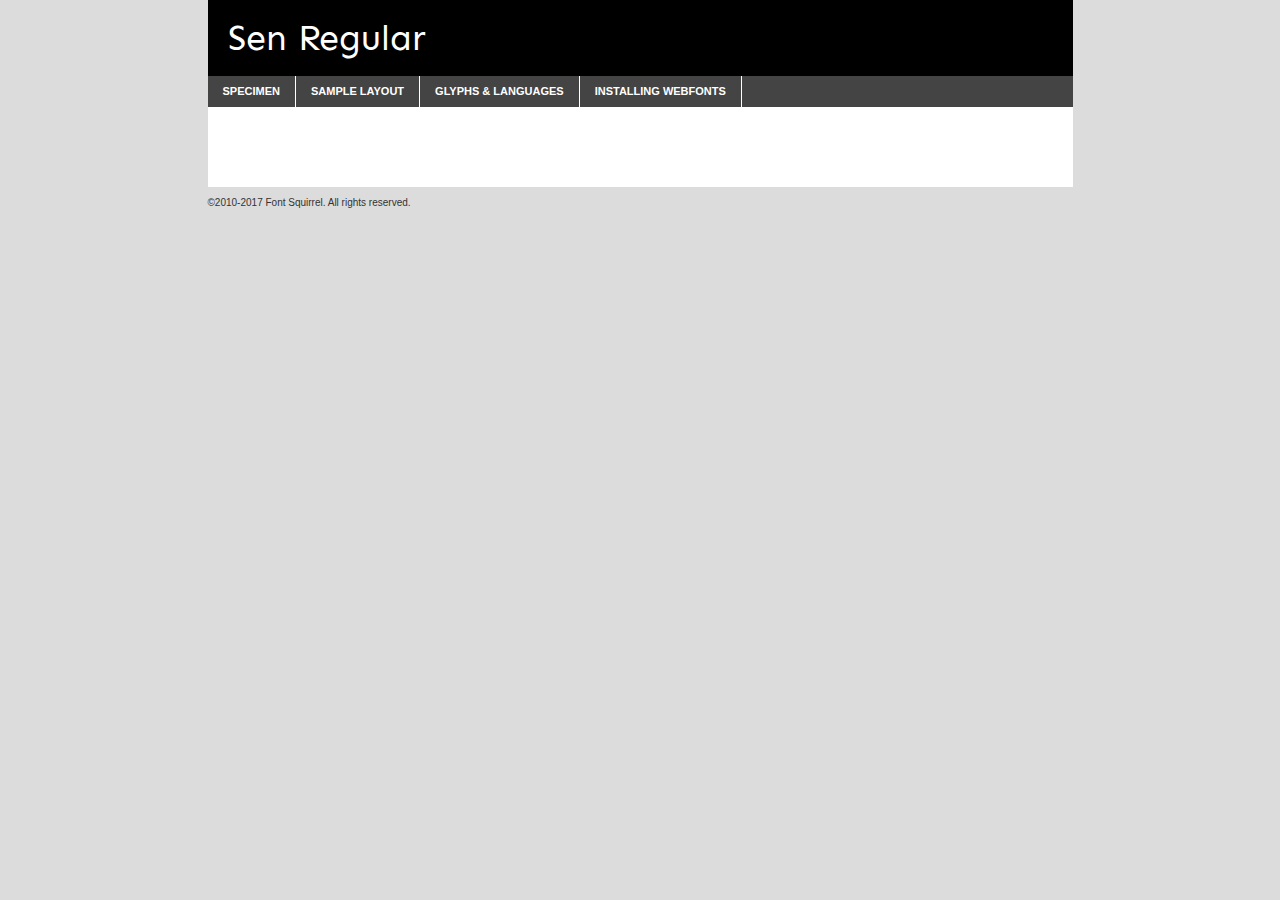
<file: assets/sen/sen-regular-demo.html>
<!DOCTYPE html PUBLIC "-//W3C//DTD XHTML 1.0 Transitional//EN"
        "http://www.w3.org/TR/xhtml1/DTD/xhtml1-transitional.dtd">

<html xmlns="http://www.w3.org/1999/xhtml" xml:lang="en" lang="en">
<head>
    <meta http-equiv="Content-Type" content="text/html; charset=utf-8"/>
    <script src="http://ajax.googleapis.com/ajax/libs/jquery/1.7.2/jquery.min.js" type="text/javascript" charset="utf-8"></script>
    <script type="text/javascript">
		(function($) {
			$.fn.easyTabs = function(option) {
				var param = jQuery.extend({ fadeSpeed: 'fast', defaultContent: 1, activeClass: 'active' }, option);
				$(this).each(function() {
					var thisId = '#' + this.id;
					if ( param.defaultContent == '' )
					{
						param.defaultContent = 1;
					}
					if ( typeof param.defaultContent == 'number' )
					{
						var defaultTab = $(thisId + ' .tabs li:eq(' + (param.defaultContent - 1) + ') a').attr('href').substr(1);
					}
					else
					{
						var defaultTab = param.defaultContent;
					}
					$(thisId + ' .tabs li a').each(function() {
						var tabToHide = $(this).attr('href').substr(1);
						$('#' + tabToHide).addClass('easytabs-tab-content');
					});
					hideAll();
					changeContent(defaultTab);

					function hideAll() {$(thisId + ' .easytabs-tab-content').hide();}

					function changeContent(tabId)
					{
						hideAll();
						$(thisId + ' .tabs li').removeClass(param.activeClass);
						$(thisId + ' .tabs li a[href=#' + tabId + ']').closest('li').addClass(param.activeClass);
						if ( param.fadeSpeed != 'none' )
						{
							$(thisId + ' #' + tabId).fadeIn(param.fadeSpeed);
						}
						else
						{
							$(thisId + ' #' + tabId).show();
						}
					}

					$(thisId + ' .tabs li').click(function() {
						var tabId = $(this).find('a').attr('href').substr(1);
						changeContent(tabId);
						return false;
					});
				});
			}
		})(jQuery);
    </script>
    <link rel="stylesheet" href="specimen_files/specimen_stylesheet.css" type="text/css" charset="utf-8"/>
    <link rel="stylesheet" href="stylesheet.css" type="text/css" charset="utf-8"/>

    <style type="text/css">
        		body {
			font-family: 'senregular';
        		}

            </style>

    <title>Sen Regular Specimen</title>


    <script type="text/javascript" charset="utf-8">
		$(document).ready(function() {
			$('#container').easyTabs({ defaultContent: 1 });
		});
    </script>
</head>

<body>
<div id="container">
    <div id="header">
		Sen Regular    </div>
    <ul class="tabs">
        <li><a href="#specimen">Specimen</a></li>
        <li><a href="#layout">Sample Layout</a></li>
		        <li><a href="#glyphs">Glyphs &amp; Languages</a></li>
        <li><a href="#installing">Installing Webfonts</a></li>

    </ul>

    <div id="main_content">


        <div id="specimen">

            <div class="section">
                <div class="grid12 firstcol">
                    <div class="huge">AaBb</div>
                </div>
            </div>

            <div class="section">
                <div class="glyph_range">A&#x200B;B&#x200b;C&#x200b;D&#x200b;E&#x200b;F&#x200b;G&#x200b;H&#x200b;I&#x200b;J&#x200b;K&#x200b;L&#x200b;M&#x200b;N&#x200b;O&#x200b;P&#x200b;Q&#x200b;R&#x200b;S&#x200b;T&#x200b;U&#x200b;V&#x200b;W&#x200b;X&#x200b;Y&#x200b;Z&#x200b;a&#x200b;b&#x200b;c&#x200b;d&#x200b;e&#x200b;f&#x200b;g&#x200b;h&#x200b;i&#x200b;j&#x200b;k&#x200b;l&#x200b;m&#x200b;n&#x200b;o&#x200b;p&#x200b;q&#x200b;r&#x200b;s&#x200b;t&#x200b;u&#x200b;v&#x200b;w&#x200b;x&#x200b;y&#x200b;z&#x200b;1&#x200b;2&#x200b;3&#x200b;4&#x200b;5&#x200b;6&#x200b;7&#x200b;8&#x200b;9&#x200b;0&#x200b;&amp;&#x200b;.&#x200b;,&#x200b;?&#x200b;!&#x200b;&#64;&#x200b;(&#x200b;)&#x200b;#&#x200b;$&#x200b;%&#x200b;*&#x200b;+&#x200b;-&#x200b;=&#x200b;:&#x200b;;</div>
            </div>
            <div class="section">
                <div class="grid12 firstcol">
                    <table class="sample_table">
                        <tr>
                            <td>10</td>
                            <td class="size10">abcdefghijklmnopqrstuvwxyzABCDEFGHIJKLMNOPQRSTUVWXYZ0123456789abcdefghijklmnopqrstuvwxyzABCDEFGHIJKLMNOPQRSTUVWXYZ0123456789abcdefghijklmnopqrstuvwxyzABCDEFGHIJKLMNOPQRSTUVWXYZ</td>
                        </tr>
                        <tr>
                            <td>11</td>
                            <td class="size11">abcdefghijklmnopqrstuvwxyzABCDEFGHIJKLMNOPQRSTUVWXYZ0123456789abcdefghijklmnopqrstuvwxyzABCDEFGHIJKLMNOPQRSTUVWXYZ0123456789abcdefghijklmnopqrstuvwxyzABCDEFGHIJKLMNOPQRSTUVWXYZ</td>
                        </tr>
                        <tr>
                            <td>12</td>
                            <td class="size12">abcdefghijklmnopqrstuvwxyzABCDEFGHIJKLMNOPQRSTUVWXYZ0123456789abcdefghijklmnopqrstuvwxyzABCDEFGHIJKLMNOPQRSTUVWXYZ0123456789abcdefghijklmnopqrstuvwxyzABCDEFGHIJKLMNOPQRSTUVWXYZ</td>
                        </tr>
                        <tr>
                            <td>13</td>
                            <td class="size13">abcdefghijklmnopqrstuvwxyzABCDEFGHIJKLMNOPQRSTUVWXYZ0123456789abcdefghijklmnopqrstuvwxyzABCDEFGHIJKLMNOPQRSTUVWXYZ0123456789abcdefghijklmnopqrstuvwxyzABCDEFGHIJKLMNOPQRSTUVWXYZ</td>
                        </tr>
                        <tr>
                            <td>14</td>
                            <td class="size14">abcdefghijklmnopqrstuvwxyzABCDEFGHIJKLMNOPQRSTUVWXYZ0123456789abcdefghijklmnopqrstuvwxyzABCDEFGHIJKLMNOPQRSTUVWXYZ0123456789abcdefghijklmnopqrstuvwxyzABCDEFGHIJKLMNOPQRSTUVWXYZ</td>
                        </tr>
                        <tr>
                            <td>16</td>
                            <td class="size16">abcdefghijklmnopqrstuvwxyzABCDEFGHIJKLMNOPQRSTUVWXYZ0123456789abcdefghijklmnopqrstuvwxyzABCDEFGHIJKLMNOPQRSTUVWXYZ</td>
                        </tr>
                        <tr>
                            <td>18</td>
                            <td class="size18">abcdefghijklmnopqrstuvwxyzABCDEFGHIJKLMNOPQRSTUVWXYZ0123456789abcdefghijklmnopqrstuvwxyzABCDEFGHIJKLMNOPQRSTUVWXYZ</td>
                        </tr>
                        <tr>
                            <td>20</td>
                            <td class="size20">abcdefghijklmnopqrstuvwxyzABCDEFGHIJKLMNOPQRSTUVWXYZ0123456789abcdefghijklmnopqrstuvwxyzABCDEFGHIJKLMNOPQRSTUVWXYZ</td>
                        </tr>
                        <tr>
                            <td>24</td>
                            <td class="size24">abcdefghijklmnopqrstuvwxyzABCDEFGHIJKLMNOPQRSTUVWXYZ0123456789abcdefghijklmnopqrstuvwxyzABCDEFGHIJKLMNOPQRSTUVWXYZ</td>
                        </tr>
                        <tr>
                            <td>30</td>
                            <td class="size30">abcdefghijklmnopqrstuvwxyzABCDEFGHIJKLMNOPQRSTUVWXYZ0123456789abcdefghijklmnopqrstuvwxyzABCDEFGHIJKLMNOPQRSTUVWXYZ</td>
                        </tr>
                        <tr>
                            <td>36</td>
                            <td class="size36">abcdefghijklmnopqrstuvwxyzABCDEFGHIJKLMNOPQRSTUVWXYZ0123456789abcdefghijklmnopqrstuvwxyzABCDEFGHIJKLMNOPQRSTUVWXYZ</td>
                        </tr>
                        <tr>
                            <td>48</td>
                            <td class="size48">abcdefghijklmnopqrstuvwxyzABCDEFGHIJKLMNOPQRSTUVWXYZ0123456789abcdefghijklmnopqrstuvwxyzABCDEFGHIJKLMNOPQRSTUVWXYZ</td>
                        </tr>
                        <tr>
                            <td>60</td>
                            <td class="size60">abcdefghijklmnopqrstuvwxyzABCDEFGHIJKLMNOPQRSTUVWXYZ0123456789abcdefghijklmnopqrstuvwxyzABCDEFGHIJKLMNOPQRSTUVWXYZ</td>
                        </tr>
                        <tr>
                            <td>72</td>
                            <td class="size72">abcdefghijklmnopqrstuvwxyzABCDEFGHIJKLMNOPQRSTUVWXYZ0123456789abcdefghijklmnopqrstuvwxyzABCDEFGHIJKLMNOPQRSTUVWXYZ</td>
                        </tr>
                        <tr>
                            <td>90</td>
                            <td class="size90">abcdefghijklmnopqrstuvwxyzABCDEFGHIJKLMNOPQRSTUVWXYZ0123456789abcdefghijklmnopqrstuvwxyzABCDEFGHIJKLMNOPQRSTUVWXYZ</td>
                        </tr>
                    </table>

                </div>

            </div>


            <div class="section" id="bodycomparison">


                <div id="xheight">
                    <div class="fontbody">&#x25FC;&#x25FC;&#x25FC;&#x25FC;&#x25FC;&#x25FC;&#x25FC;&#x25FC;&#x25FC;&#x25FC;&#x25FC;&#x25FC;&#x25FC;&#x25FC;&#x25FC;&#x25FC;&#x25FC;&#x25FC;&#x25FC;&#x25FC;&#x25FC;&#x25FC;&#x25FC;&#x25FC;&#x25FC;&#x25FC;&#x25FC;&#x25FC;&#x25FC;&#x25FC;&#x25FC;&#x25FC;&#x25FC;&#x25FC;&#x25FC;&#x25FC;&#x25FC;&#x25FC;&#x25FC;&#x25FC;&#x25FC;&#x25FC;&#x25FC;&#x25FC;&#x25FC;&#x25FC;&#x25FC;&#x25FC;&#x25FC;&#x25FC;&#x25FC;&#x25FC;&#x25FC;&#x25FC;&#x25FC;&#x25FC;&#x25FC;&#x25FC;&#x25FC;&#x25FC;&#x25FC;&#x25FC;&#x25FC;&#x25FC;&#x25FC;&#x25FC;&#x25FC;&#x25FC;&#x25FC;&#x25FC;&#x25FC;&#x25FC;&#x25FC;&#x25FC;&#x25FC;&#x25FC;&#x25FC;&#x25FC;&#x25FC;&#x25FC;&#x25FC;&#x25FC;&#x25FC;&#x25FC;&#x25FC;&#x25FC;&#x25FC;&#x25FC;&#x25FC;&#x25FC;&#x25FC;&#x25FC;&#x25FC;&#x25FC;&#x25FC;&#x25FC;&#x25FC;&#x25FC;&#x25FC;body</div>
                    <div class="arialbody">body</div>
                    <div class="verdanabody">body</div>
                    <div class="georgiabody">body</div>
                </div>
                <div class="fontbody" style="z-index:1">
                    body<span>Sen Regular</span>
                </div>
                <div class="arialbody" style="z-index:1">
                    body<span>Arial</span>
                </div>
                <div class="verdanabody" style="z-index:1">
                    body<span>Verdana</span>
                </div>
                <div class="georgiabody" style="z-index:1">
                    body<span>Georgia</span>
                </div>


            </div>


            <div class="section psample psample_row1" id="">

                <div class="grid2 firstcol">
                    <p class="size10"><span>10.</span>Aenean lacinia bibendum nulla sed consectetur. Fusce dapibus, tellus ac cursus commodo, tortor mauris condimentum nibh, ut fermentum massa justo sit amet risus. Nullam id dolor id nibh ultricies vehicula ut id elit. Cum sociis natoque penatibus et magnis dis parturient montes, nascetur ridiculus mus. Nulla vitae elit libero, a pharetra augue.</p>

                </div>
                <div class="grid3">
                    <p class="size11"><span>11.</span>Aenean lacinia bibendum nulla sed consectetur. Fusce dapibus, tellus ac cursus commodo, tortor mauris condimentum nibh, ut fermentum massa justo sit amet risus. Nullam id dolor id nibh ultricies vehicula ut id elit. Cum sociis natoque penatibus et magnis dis parturient montes, nascetur ridiculus mus. Nulla vitae elit libero, a pharetra augue.</p>

                </div>
                <div class="grid3">
                    <p class="size12"><span>12.</span>Aenean lacinia bibendum nulla sed consectetur. Fusce dapibus, tellus ac cursus commodo, tortor mauris condimentum nibh, ut fermentum massa justo sit amet risus. Nullam id dolor id nibh ultricies vehicula ut id elit. Cum sociis natoque penatibus et magnis dis parturient montes, nascetur ridiculus mus. Nulla vitae elit libero, a pharetra augue.</p>

                </div>
                <div class="grid4">
                    <p class="size13"><span>13.</span>Aenean lacinia bibendum nulla sed consectetur. Fusce dapibus, tellus ac cursus commodo, tortor mauris condimentum nibh, ut fermentum massa justo sit amet risus. Nullam id dolor id nibh ultricies vehicula ut id elit. Cum sociis natoque penatibus et magnis dis parturient montes, nascetur ridiculus mus. Nulla vitae elit libero, a pharetra augue.</p>

                </div>
                <div class="white_blend"></div>

            </div>
            <div class="section psample psample_row2" id="">
                <div class="grid3 firstcol">
                    <p class="size14"><span>14.</span>Aenean lacinia bibendum nulla sed consectetur. Fusce dapibus, tellus ac cursus commodo, tortor mauris condimentum nibh, ut fermentum massa justo sit amet risus. Nullam id dolor id nibh ultricies vehicula ut id elit. Cum sociis natoque penatibus et magnis dis parturient montes, nascetur ridiculus mus. Nulla vitae elit libero, a pharetra augue.</p>

                </div>
                <div class="grid4">
                    <p class="size16"><span>16.</span>Aenean lacinia bibendum nulla sed consectetur. Fusce dapibus, tellus ac cursus commodo, tortor mauris condimentum nibh, ut fermentum massa justo sit amet risus. Nullam id dolor id nibh ultricies vehicula ut id elit. Cum sociis natoque penatibus et magnis dis parturient montes, nascetur ridiculus mus. Nulla vitae elit libero, a pharetra augue.</p>

                </div>
                <div class="grid5">
                    <p class="size18"><span>18.</span>Aenean lacinia bibendum nulla sed consectetur. Fusce dapibus, tellus ac cursus commodo, tortor mauris condimentum nibh, ut fermentum massa justo sit amet risus. Nullam id dolor id nibh ultricies vehicula ut id elit. Cum sociis natoque penatibus et magnis dis parturient montes, nascetur ridiculus mus. Nulla vitae elit libero, a pharetra augue.</p>

                </div>

                <div class="white_blend"></div>

            </div>

            <div class="section psample psample_row3" id="">
                <div class="grid5 firstcol">
                    <p class="size20"><span>20.</span>Aenean lacinia bibendum nulla sed consectetur. Fusce dapibus, tellus ac cursus commodo, tortor mauris condimentum nibh, ut fermentum massa justo sit amet risus. Nullam id dolor id nibh ultricies vehicula ut id elit. Cum sociis natoque penatibus et magnis dis parturient montes, nascetur ridiculus mus. Nulla vitae elit libero, a pharetra augue.</p>
                </div>
                <div class="grid7">
                    <p class="size24"><span>24.</span>Aenean lacinia bibendum nulla sed consectetur. Fusce dapibus, tellus ac cursus commodo, tortor mauris condimentum nibh, ut fermentum massa justo sit amet risus. Nullam id dolor id nibh ultricies vehicula ut id elit. Cum sociis natoque penatibus et magnis dis parturient montes, nascetur ridiculus mus. Nulla vitae elit libero, a pharetra augue.</p>
                </div>

                <div class="white_blend"></div>

            </div>

            <div class="section psample psample_row4" id="">
                <div class="grid12 firstcol">
                    <p class="size30"><span>30.</span>Aenean lacinia bibendum nulla sed consectetur. Fusce dapibus, tellus ac cursus commodo, tortor mauris condimentum nibh, ut fermentum massa justo sit amet risus. Nullam id dolor id nibh ultricies vehicula ut id elit. Cum sociis natoque penatibus et magnis dis parturient montes, nascetur ridiculus mus. Nulla vitae elit libero, a pharetra augue.</p>
                </div>
                <div class="white_blend"></div>

            </div>


            <div class="section psample psample_row1 fullreverse">
                <div class="grid2 firstcol">
                    <p class="size10"><span>10.</span>Aenean lacinia bibendum nulla sed consectetur. Fusce dapibus, tellus ac cursus commodo, tortor mauris condimentum nibh, ut fermentum massa justo sit amet risus. Nullam id dolor id nibh ultricies vehicula ut id elit. Cum sociis natoque penatibus et magnis dis parturient montes, nascetur ridiculus mus. Nulla vitae elit libero, a pharetra augue.</p>

                </div>
                <div class="grid3">
                    <p class="size11"><span>11.</span>Aenean lacinia bibendum nulla sed consectetur. Fusce dapibus, tellus ac cursus commodo, tortor mauris condimentum nibh, ut fermentum massa justo sit amet risus. Nullam id dolor id nibh ultricies vehicula ut id elit. Cum sociis natoque penatibus et magnis dis parturient montes, nascetur ridiculus mus. Nulla vitae elit libero, a pharetra augue.</p>

                </div>
                <div class="grid3">
                    <p class="size12"><span>12.</span>Aenean lacinia bibendum nulla sed consectetur. Fusce dapibus, tellus ac cursus commodo, tortor mauris condimentum nibh, ut fermentum massa justo sit amet risus. Nullam id dolor id nibh ultricies vehicula ut id elit. Cum sociis natoque penatibus et magnis dis parturient montes, nascetur ridiculus mus. Nulla vitae elit libero, a pharetra augue.</p>

                </div>
                <div class="grid4">
                    <p class="size13"><span>13.</span>Aenean lacinia bibendum nulla sed consectetur. Fusce dapibus, tellus ac cursus commodo, tortor mauris condimentum nibh, ut fermentum massa justo sit amet risus. Nullam id dolor id nibh ultricies vehicula ut id elit. Cum sociis natoque penatibus et magnis dis parturient montes, nascetur ridiculus mus. Nulla vitae elit libero, a pharetra augue.</p>

                </div>
                <div class="black_blend"></div>

            </div>

            <div class="section psample psample_row2 fullreverse">
                <div class="grid3 firstcol">
                    <p class="size14"><span>14.</span>Aenean lacinia bibendum nulla sed consectetur. Fusce dapibus, tellus ac cursus commodo, tortor mauris condimentum nibh, ut fermentum massa justo sit amet risus. Nullam id dolor id nibh ultricies vehicula ut id elit. Cum sociis natoque penatibus et magnis dis parturient montes, nascetur ridiculus mus. Nulla vitae elit libero, a pharetra augue.</p>

                </div>
                <div class="grid4">
                    <p class="size16"><span>16.</span>Aenean lacinia bibendum nulla sed consectetur. Fusce dapibus, tellus ac cursus commodo, tortor mauris condimentum nibh, ut fermentum massa justo sit amet risus. Nullam id dolor id nibh ultricies vehicula ut id elit. Cum sociis natoque penatibus et magnis dis parturient montes, nascetur ridiculus mus. Nulla vitae elit libero, a pharetra augue.</p>

                </div>
                <div class="grid5">
                    <p class="size18"><span>18.</span>Aenean lacinia bibendum nulla sed consectetur. Fusce dapibus, tellus ac cursus commodo, tortor mauris condimentum nibh, ut fermentum massa justo sit amet risus. Nullam id dolor id nibh ultricies vehicula ut id elit. Cum sociis natoque penatibus et magnis dis parturient montes, nascetur ridiculus mus. Nulla vitae elit libero, a pharetra augue.</p>

                </div>
                <div class="black_blend"></div>

            </div>

            <div class="section psample fullreverse psample_row3" id="">
                <div class="grid5 firstcol">
                    <p class="size20"><span>20.</span>Aenean lacinia bibendum nulla sed consectetur. Fusce dapibus, tellus ac cursus commodo, tortor mauris condimentum nibh, ut fermentum massa justo sit amet risus. Nullam id dolor id nibh ultricies vehicula ut id elit. Cum sociis natoque penatibus et magnis dis parturient montes, nascetur ridiculus mus. Nulla vitae elit libero, a pharetra augue.</p>
                </div>
                <div class="grid7">
                    <p class="size24"><span>24.</span>Aenean lacinia bibendum nulla sed consectetur. Fusce dapibus, tellus ac cursus commodo, tortor mauris condimentum nibh, ut fermentum massa justo sit amet risus. Nullam id dolor id nibh ultricies vehicula ut id elit. Cum sociis natoque penatibus et magnis dis parturient montes, nascetur ridiculus mus. Nulla vitae elit libero, a pharetra augue.</p>
                </div>

                <div class="black_blend"></div>

            </div>

            <div class="section psample fullreverse psample_row4" id="" style="border-bottom: 20px #000 solid;">
                <div class="grid12 firstcol">
                    <p class="size30"><span>30.</span>Aenean lacinia bibendum nulla sed consectetur. Fusce dapibus, tellus ac cursus commodo, tortor mauris condimentum nibh, ut fermentum massa justo sit amet risus. Nullam id dolor id nibh ultricies vehicula ut id elit. Cum sociis natoque penatibus et magnis dis parturient montes, nascetur ridiculus mus. Nulla vitae elit libero, a pharetra augue.</p>
                </div>
                <div class="black_blend"></div>

            </div>


        </div>

        <div id="layout">

            <div class="section">

                <div class="grid12 firstcol">
                    <h1>Lorem Ipsum Dolor</h1>
                    <h2>Etiam porta sem malesuada magna mollis euismod</h2>

                    <p class="byline">By <a href="#link">Aenean Lacinia</a></p>
                </div>
            </div>
            <div class="section">
                <div class="grid8 firstcol">
                    <p class="large">Donec sed odio dui. Morbi leo risus, porta ac consectetur ac, vestibulum at eros. Fusce dapibus, tellus ac cursus commodo, tortor mauris condimentum nibh, ut fermentum massa justo sit amet risus. </p>


                    <h3>Pellentesque ornare sem</h3>

                    <p>Maecenas sed diam eget risus varius blandit sit amet non magna. Maecenas faucibus mollis interdum. Donec ullamcorper nulla non metus auctor fringilla. Nullam id dolor id nibh ultricies vehicula ut id elit. Nullam id dolor id nibh ultricies vehicula ut id elit. </p>

                    <p>Aenean eu leo quam. Pellentesque ornare sem lacinia quam venenatis vestibulum. Lorem ipsum dolor sit amet, consectetur adipiscing elit. Cum sociis natoque penatibus et magnis dis parturient montes, nascetur ridiculus mus. </p>

                    <p>Nulla vitae elit libero, a pharetra augue. Praesent commodo cursus magna, vel scelerisque nisl consectetur et. Aenean lacinia bibendum nulla sed consectetur. </p>

                    <p>Nullam quis risus eget urna mollis ornare vel eu leo. Nullam quis risus eget urna mollis ornare vel eu leo. Maecenas sed diam eget risus varius blandit sit amet non magna. Donec ullamcorper nulla non metus auctor fringilla. </p>

                    <h3>Cras mattis consectetur</h3>

                    <p>Aenean eu leo quam. Pellentesque ornare sem lacinia quam venenatis vestibulum. Aenean lacinia bibendum nulla sed consectetur. Integer posuere erat a ante venenatis dapibus posuere velit aliquet. Cras mattis consectetur purus sit amet fermentum. </p>

                    <p>Nullam id dolor id nibh ultricies vehicula ut id elit. Nullam quis risus eget urna mollis ornare vel eu leo. Cras mattis consectetur purus sit amet fermentum.</p>
                </div>

                <div class="grid4 sidebar">

                    <div class="box reverse">
                        <p class="last">Nullam quis risus eget urna mollis ornare vel eu leo. Donec ullamcorper nulla non metus auctor fringilla. Cras mattis consectetur purus sit amet fermentum. Sed posuere consectetur est at lobortis. Lorem ipsum dolor sit amet, consectetur adipiscing elit. </p>
                    </div>

                    <p class="caption">Maecenas sed diam eget risus varius.</p>

                    <p>Vestibulum id ligula porta felis euismod semper. Integer posuere erat a ante venenatis dapibus posuere velit aliquet. Vestibulum id ligula porta felis euismod semper. Sed posuere consectetur est at lobortis. Maecenas sed diam eget risus varius blandit sit amet non magna. Fusce dapibus, tellus ac cursus commodo, tortor mauris condimentum nibh, ut fermentum massa justo sit amet risus. </p>


                    <p>Duis mollis, est non commodo luctus, nisi erat porttitor ligula, eget lacinia odio sem nec elit. Aenean lacinia bibendum nulla sed consectetur. Vivamus sagittis lacus vel augue laoreet rutrum faucibus dolor auctor. Aenean lacinia bibendum nulla sed consectetur. Nullam quis risus eget urna mollis ornare vel eu leo. </p>

                    <p>Praesent commodo cursus magna, vel scelerisque nisl consectetur et. Donec ullamcorper nulla non metus auctor fringilla. Maecenas faucibus mollis interdum. Fusce dapibus, tellus ac cursus commodo, tortor mauris condimentum nibh, ut fermentum massa justo sit amet risus. </p>

                </div>
            </div>

        </div>


		

        <div id="glyphs">
            <div class="section">
                <div class="grid12 firstcol">

                    <h1>Language Support</h1>
                    <p>The subset of Sen Regular in this kit supports the following languages:<br/>

						English, Arrernte, Bislama, Cebuano, Fijian, Gilbertese, Hmong, Ibanag, Iloko_ilokano, Interglossa_glosa, Interlingua, Lojban, Norfolk_pitcairnese, Oromo, Rotokas, Seychelles_creole, Shona, Somali, Southern_ndebele, Swahili, Swati_swazi, Tok_pisin, Warlpiri, Xhosa, Zulu, Latinbasic, Demo                    </p>
                    <h1>Glyph Chart</h1>
                    <p>The subset of Sen Regular in this kit includes all the glyphs listed below. Unicode entities are included above each glyph to help you insert individual characters into your layout.</p>
                    <div id="glyph_chart">

																																	                                <div><p>&amp;#13;</p>&#13;</div>
																				                                <div><p>&amp;#32;</p>&#32;</div>
																				                                <div><p>&amp;#33;</p>&#33;</div>
																				                                <div><p>&amp;#35;</p>&#35;</div>
																				                                <div><p>&amp;#36;</p>&#36;</div>
																				                                <div><p>&amp;#37;</p>&#37;</div>
																				                                <div><p>&amp;#38;</p>&#38;</div>
																				                                <div><p>&amp;#39;</p>&#39;</div>
																				                                <div><p>&amp;#40;</p>&#40;</div>
																				                                <div><p>&amp;#42;</p>&#42;</div>
																				                                <div><p>&amp;#43;</p>&#43;</div>
																				                                <div><p>&amp;#44;</p>&#44;</div>
																				                                <div><p>&amp;#45;</p>&#45;</div>
																				                                <div><p>&amp;#46;</p>&#46;</div>
																				                                <div><p>&amp;#47;</p>&#47;</div>
																				                                <div><p>&amp;#48;</p>&#48;</div>
																				                                <div><p>&amp;#49;</p>&#49;</div>
																				                                <div><p>&amp;#50;</p>&#50;</div>
																				                                <div><p>&amp;#51;</p>&#51;</div>
																				                                <div><p>&amp;#52;</p>&#52;</div>
																				                                <div><p>&amp;#53;</p>&#53;</div>
																				                                <div><p>&amp;#54;</p>&#54;</div>
																				                                <div><p>&amp;#55;</p>&#55;</div>
																				                                <div><p>&amp;#56;</p>&#56;</div>
																				                                <div><p>&amp;#60;</p>&#60;</div>
																				                                <div><p>&amp;#61;</p>&#61;</div>
																				                                <div><p>&amp;#63;</p>&#63;</div>
																				                                <div><p>&amp;#64;</p>&#64;</div>
																				                                <div><p>&amp;#65;</p>&#65;</div>
																				                                <div><p>&amp;#66;</p>&#66;</div>
																				                                <div><p>&amp;#67;</p>&#67;</div>
																				                                <div><p>&amp;#68;</p>&#68;</div>
																				                                <div><p>&amp;#69;</p>&#69;</div>
																				                                <div><p>&amp;#70;</p>&#70;</div>
																				                                <div><p>&amp;#71;</p>&#71;</div>
																				                                <div><p>&amp;#72;</p>&#72;</div>
																				                                <div><p>&amp;#73;</p>&#73;</div>
																				                                <div><p>&amp;#74;</p>&#74;</div>
																				                                <div><p>&amp;#75;</p>&#75;</div>
																				                                <div><p>&amp;#76;</p>&#76;</div>
																				                                <div><p>&amp;#77;</p>&#77;</div>
																				                                <div><p>&amp;#78;</p>&#78;</div>
																				                                <div><p>&amp;#79;</p>&#79;</div>
																				                                <div><p>&amp;#80;</p>&#80;</div>
																				                                <div><p>&amp;#81;</p>&#81;</div>
																				                                <div><p>&amp;#82;</p>&#82;</div>
																				                                <div><p>&amp;#83;</p>&#83;</div>
																				                                <div><p>&amp;#84;</p>&#84;</div>
																				                                <div><p>&amp;#85;</p>&#85;</div>
																				                                <div><p>&amp;#86;</p>&#86;</div>
																				                                <div><p>&amp;#87;</p>&#87;</div>
																				                                <div><p>&amp;#88;</p>&#88;</div>
																				                                <div><p>&amp;#89;</p>&#89;</div>
																				                                <div><p>&amp;#90;</p>&#90;</div>
																				                                <div><p>&amp;#91;</p>&#91;</div>
																				                                <div><p>&amp;#92;</p>&#92;</div>
																				                                <div><p>&amp;#94;</p>&#94;</div>
																				                                <div><p>&amp;#96;</p>&#96;</div>
																				                                <div><p>&amp;#97;</p>&#97;</div>
																				                                <div><p>&amp;#98;</p>&#98;</div>
																				                                <div><p>&amp;#99;</p>&#99;</div>
																				                                <div><p>&amp;#100;</p>&#100;</div>
																				                                <div><p>&amp;#101;</p>&#101;</div>
																				                                <div><p>&amp;#102;</p>&#102;</div>
																				                                <div><p>&amp;#103;</p>&#103;</div>
																				                                <div><p>&amp;#104;</p>&#104;</div>
																				                                <div><p>&amp;#105;</p>&#105;</div>
																				                                <div><p>&amp;#106;</p>&#106;</div>
																				                                <div><p>&amp;#107;</p>&#107;</div>
																				                                <div><p>&amp;#108;</p>&#108;</div>
																				                                <div><p>&amp;#109;</p>&#109;</div>
																				                                <div><p>&amp;#110;</p>&#110;</div>
																				                                <div><p>&amp;#111;</p>&#111;</div>
																				                                <div><p>&amp;#112;</p>&#112;</div>
																				                                <div><p>&amp;#113;</p>&#113;</div>
																				                                <div><p>&amp;#114;</p>&#114;</div>
																				                                <div><p>&amp;#115;</p>&#115;</div>
																				                                <div><p>&amp;#116;</p>&#116;</div>
																				                                <div><p>&amp;#117;</p>&#117;</div>
																				                                <div><p>&amp;#118;</p>&#118;</div>
																				                                <div><p>&amp;#119;</p>&#119;</div>
																				                                <div><p>&amp;#120;</p>&#120;</div>
																				                                <div><p>&amp;#121;</p>&#121;</div>
																				                                <div><p>&amp;#122;</p>&#122;</div>
																				                                <div><p>&amp;#123;</p>&#123;</div>
																				                                <div><p>&amp;#124;</p>&#124;</div>
																				                                <div><p>&amp;#126;</p>&#126;</div>
																				                                <div><p>&amp;#160;</p>&#160;</div>
																				                                <div><p>&amp;#162;</p>&#162;</div>
																				                                <div><p>&amp;#163;</p>&#163;</div>
																				                                <div><p>&amp;#164;</p>&#164;</div>
																				                                <div><p>&amp;#165;</p>&#165;</div>
																				                                <div><p>&amp;#166;</p>&#166;</div>
																				                                <div><p>&amp;#167;</p>&#167;</div>
																				                                <div><p>&amp;#169;</p>&#169;</div>
																				                                <div><p>&amp;#170;</p>&#170;</div>
																				                                <div><p>&amp;#171;</p>&#171;</div>
																				                                <div><p>&amp;#172;</p>&#172;</div>
																				                                <div><p>&amp;#174;</p>&#174;</div>
																				                                <div><p>&amp;#175;</p>&#175;</div>
																				                                <div><p>&amp;#176;</p>&#176;</div>
																				                                <div><p>&amp;#177;</p>&#177;</div>
																				                                <div><p>&amp;#178;</p>&#178;</div>
																				                                <div><p>&amp;#179;</p>&#179;</div>
																				                                <div><p>&amp;#180;</p>&#180;</div>
																				                                <div><p>&amp;#181;</p>&#181;</div>
																				                                <div><p>&amp;#182;</p>&#182;</div>
																				                                <div><p>&amp;#184;</p>&#184;</div>
																				                                <div><p>&amp;#185;</p>&#185;</div>
																				                                <div><p>&amp;#186;</p>&#186;</div>
																				                                <div><p>&amp;#187;</p>&#187;</div>
																				                                <div><p>&amp;#198;</p>&#198;</div>
																				                                <div><p>&amp;#215;</p>&#215;</div>
																				                                <div><p>&amp;#216;</p>&#216;</div>
																				                                <div><p>&amp;#222;</p>&#222;</div>
																				                                <div><p>&amp;#223;</p>&#223;</div>
																				                                <div><p>&amp;#240;</p>&#240;</div>
																				                                <div><p>&amp;#247;</p>&#247;</div>
																				                                <div><p>&amp;#248;</p>&#248;</div>
																				                                <div><p>&amp;#254;</p>&#254;</div>
																				                                <div><p>&amp;#271;</p>&#271;</div>
																				                                <div><p>&amp;#273;</p>&#273;</div>
																				                                <div><p>&amp;#305;</p>&#305;</div>
																				                                <div><p>&amp;#317;</p>&#317;</div>
																				                                <div><p>&amp;#318;</p>&#318;</div>
																				                                <div><p>&amp;#321;</p>&#321;</div>
																				                                <div><p>&amp;#322;</p>&#322;</div>
																				                                <div><p>&amp;#330;</p>&#330;</div>
																				                                <div><p>&amp;#331;</p>&#331;</div>
																				                                <div><p>&amp;#338;</p>&#338;</div>
																				                                <div><p>&amp;#357;</p>&#357;</div>
																				                                <div><p>&amp;#359;</p>&#359;</div>
																				                                <div><p>&amp;#710;</p>&#710;</div>
																				                                <div><p>&amp;#711;</p>&#711;</div>
																				                                <div><p>&amp;#728;</p>&#728;</div>
																				                                <div><p>&amp;#729;</p>&#729;</div>
																				                                <div><p>&amp;#730;</p>&#730;</div>
																				                                <div><p>&amp;#731;</p>&#731;</div>
																				                                <div><p>&amp;#732;</p>&#732;</div>
																				                                <div><p>&amp;#806;</p>&#806;</div>
																				                                <div><p>&amp;#8211;</p>&#8211;</div>
																				                                <div><p>&amp;#8212;</p>&#8212;</div>
																				                                <div><p>&amp;#8216;</p>&#8216;</div>
																				                                <div><p>&amp;#8217;</p>&#8217;</div>
																				                                <div><p>&amp;#8224;</p>&#8224;</div>
																				                                <div><p>&amp;#8225;</p>&#8225;</div>
																				                                <div><p>&amp;#8226;</p>&#8226;</div>
																				                                <div><p>&amp;#8249;</p>&#8249;</div>
																				                                <div><p>&amp;#8250;</p>&#8250;</div>
																				                                <div><p>&amp;#8260;</p>&#8260;</div>
																				                                <div><p>&amp;#8308;</p>&#8308;</div>
																				                                <div><p>&amp;#8364;</p>&#8364;</div>
																				                                <div><p>&amp;#8482;</p>&#8482;</div>
																				                                <div><p>&amp;#8722;</p>&#8722;</div>
																				                                <div><p>&amp;#8725;</p>&#8725;</div>
																				                                <div><p>&amp;#8800;</p>&#8800;</div>
																				                                <div><p>&amp;#8805;</p>&#8805;</div>
																				                                <div><p>&amp;#9724;</p>&#9724;</div>
																				                                <div><p>&amp;#9786;</p>&#9786;</div>
																																																																							                    </div>
                </div>


            </div>
        </div>


        <div id="specs">

        </div>

        <div id="installing">
            <div class="section">
                <div class="grid7 firstcol">
                    <h1>Installing Webfonts</h1>

                    <p>Webfonts are supported by all major browser platforms but not all in the same way. There are currently four different font formats that must be included in order to target all browsers. This includes TTF, WOFF, EOT and SVG.</p>

                    <h2>1. Upload your webfonts</h2>
                    <p>You must upload your webfont kit to your website. They should be in or near the same directory as your CSS files.</p>

                    <h2>2. Include the webfont stylesheet</h2>
                    <p>A special CSS @font-face declaration helps the various browsers select the appropriate font it needs without causing you a bunch of headaches. Learn more about this syntax by reading the <a href="https://www.fontspring.com/blog/further-hardening-of-the-bulletproof-syntax">Fontspring blog post</a> about it. The code for it is as follows:</p>


                    <code>
                        @font-face{
                        font-family: 'MyWebFont';
                        src: url('WebFont.eot');
                        src: url('WebFont.eot?#iefix') format('embedded-opentype'),
                        url('WebFont.woff') format('woff'),
                        url('WebFont.ttf') format('truetype'),
                        url('WebFont.svg#webfont') format('svg');
                        }
                    </code>

                    <p>We've already gone ahead and generated the code for you. All you have to do is link to the stylesheet in your HTML, like this:</p>
                    <code>&lt;link rel=&quot;stylesheet&quot; href=&quot;stylesheet.css&quot; type=&quot;text/css&quot; charset=&quot;utf-8&quot; /&gt;</code>

                    <h2>3. Modify your own stylesheet</h2>
                    <p>To take advantage of your new fonts, you must tell your stylesheet to use them. Look at the original @font-face declaration above and find the property called "font-family." The name linked there will be what you use to reference the font. Prepend that webfont name to the font stack in the "font-family" property, inside the selector you want to change. For example:</p>
                    <code>p { font-family: 'WebFont', Arial, sans-serif; }</code>

                    <h2>4. Test</h2>
                    <p>Getting webfonts to work cross-browser <em>can</em> be tricky. Use the information in the sidebar to help you if you find that fonts aren't loading in a particular browser.</p>
                </div>

                <div class="grid5 sidebar">
                    <div class="box">
                        <h2>Troubleshooting<br/>Font-Face Problems</h2>
                        <p>Having trouble getting your webfonts to load in your new website? Here are some tips to sort out what might be the problem.</p>

                        <h3>Fonts not showing in any browser</h3>

                        <p>This sounds like you need to work on the plumbing. You either did not upload the fonts to the correct directory, or you did not link the fonts properly in the CSS. If you've confirmed that all this is correct and you still have a problem, take a look at your .htaccess file and see if requests are getting intercepted.</p>

                        <h3>Fonts not loading in iPhone or iPad</h3>

                        <p>The most common problem here is that you are serving the fonts from an IIS server. IIS refuses to serve files that have unknown MIME types. If that is the case, you must set the MIME type for SVG to "image/svg+xml" in the server settings. Follow these instructions from Microsoft if you need help.</p>

                        <h3>Fonts not loading in Firefox</h3>

                        <p>The primary reason for this failure? You are still using a version Firefox older than 3.5. So upgrade already! If that isn't it, then you are very likely serving fonts from a different domain. Firefox requires that all font assets be served from the same domain. Lastly it is possible that you need to add WOFF to your list of MIME types (if you are serving via IIS.)</p>

                        <h3>Fonts not loading in IE</h3>

                        <p>Are you looking at Internet Explorer on an actual Windows machine or are you cheating by using a service like Adobe BrowserLab? Many of these screenshot services do not render @font-face for IE. Best to test it on a real machine.</p>

                        <h3>Fonts not loading in IE9</h3>

                        <p>IE9, like Firefox, requires that fonts be served from the same domain as the website. Make sure that is the case.</p>
                    </div>
                </div>
            </div>

        </div>

    </div>
    <div id="footer">
        <p>&copy;2010-2017 Font Squirrel. All rights reserved.</p>
    </div>
</div>
</body>
</html>
</file>
<file: assets/css/style.css>
html {
    font-size: 100%;
    box-sizing: border-box;
}

*,
*::after,
*::before {
    padding: 0;
    margin: 0;
    box-sizing: border-box;
}

/* .container{
    max-width: 1090px !important;
} */

:root {
    /* main-colors */
    --white-color: rgb(255, 255, 255);
    --darkblue-color: #000a58;
    --black-color: #000;
    --light-gray-color: #ececec;
    --gray-one: #939393;
    --gray-2: #f4f4f4;
    --gray-3-color: rgb(110, 110, 110);
    --red-color: #cf152d;
    --footer-bg: rgb(21, 21, 21);
}

select {
    word-wrap: normal;
    background: transparent;
    border: none;
    outline: none;
    color: var(--darkblue-color) !important;
}


body {
    padding: 0;
    margin: 0;
    box-sizing: border-box;
    color: var(--black-color);
    font-family: 'senregular';
    font-size: 14px;
    font-style: normal;
}

h1,
h2,
h3,
p {
    margin: 0;
}

ul {
    list-style: none;
    padding: 0;
    margin: 0;
}

a,
a:visited,
a:hover {
    color: var(--black-color);
    text-decoration: none;
    display: inline-block;
}


/* background overlay using with the click btn with js functionally */

.bg-overlay{
    position: fixed;
    width: 100%;
    height: 100%;
    background-image:linear-gradient(to bottom,  rgba(0, 0, 255, 0.3), rgba(255, 0, 0, 0.3), rgba(0, 0, 0, 0.3));
    backdrop-filter: blur(20px);
    z-index: 1;
    display: none;
    visibility: hidden;
    opacity: 0 ;
    transition: all .4s ease-in-out;
}
.overl-open{
    display: flex;
    visibility: visible;
    opacity: 1 ;
}


/* logIn form  */
.login-form{
    position: fixed;
    /* width: 350px;
    height: 450px; */
    z-index: 2;
    top: 50%;
    left: 50%;
    transform: translate(-50%, -50%);
    display: none;
    justify-content: center;
    align-items: center;
    flex-direction: column;
    transition: all .4s ease-in-out;
}
/* using in js */
.logibform-open{
    display: flex;
}


.login-form .main-from-sec .form-close-btn{
    position: absolute;
    top: 15px;
    right: 20px;
}

.login-form .main-from-sec .form-close-btn .bi-x-lg{
    transition: all .3s ease-in-out;
}
.login-form .main-from-sec .form-close-btn .bi-x-lg:hover{
    transform: rotate(180deg);
}


.login-form .main-from-sec form{
    margin-top: 17px;
}
.login-form .main-from-sec{
   background-color: #ffffff29;
    /* box-shadow: 0 0 1px #615f5f; */
    position: relative;
    width: 370px;
    height: 380px;
    border-radius: 30px;
    text-align: center;
    padding: 0 45px;
}
.login-form .main-from-sec .form-image{
    text-align: center;
    display: block;
}
.login-form .main-from-sec .form-image a{
    text-align: center;
    color: var(--white-color);
    background-color:rgba(30, 0, 255, 0.6);
    padding: 20px;
    border-radius: 60%;
    width: 80px;
    height: 80px;
    display: flex;
    justify-content: center;
    align-items: center;
    text-align: center;
    margin: auto;
    margin-top: -39px;
}
.login-form .main-from-sec a i{
    font-size: 40px;
}

.login-form .main-from-sec h1.form-title{
    color: #808080;
    text-transform: capitalize;
    font-family: 'senregular';
    font-size: 36px;
    margin: 10px 0 0 0;
}
.login-form .main-from-sec .inputbody {
    background: #ffffff96;
    display: flex;
    justify-content: center;
    width: 100%;
    padding: 5px 10px;
    border-radius: 10px;
    margin-top: 10px;
}
.login-form .main-from-sec .inputbody i{
    font-size: 30px;
    color: #808080;
}
.login-form .main-from-sec .inputbody input {
    width: 100%;
    outline: none;
    border: none;
    margin-left: 10px;
    background-color: transparent;
}
.login-form .main-from-sec .inputbody input::placeholder{
    font-size: 14px;
}
.login-form .main-from-sec form .login-btn{
    background-color: rgba(30, 0, 255, 0.6);
    display: flex;
    justify-content: center;
    width: 100%;
    border-radius: 10px;
    margin-top: 10px;
}
.login-form .main-from-sec form .login-btn input[type="submit"] {
    width: 100%;
    outline: none;
    border: none;
    background-color: transparent;
    padding: 15px 10px;
    color: var(--white-color);
    font-size: 17px;
}
.login-form .rememberandforget{
    margin-top: 20px;
    color: var(--white-color);
}
.login-form .rememberandforget .form-check .form-check-input{
    font-size: 12px;
}
.login-form .rememberandforget .form-check .form-check-label{
    user-select: none;
    font-size: 12px;
}
.login-form .rememberandforget a{
    font-size: 12px;
    text-transform: capitalize;
    color: var(--white-color);
}
.login-form .login-buttom{
    width: 370px;
    margin-top: 20px;
    padding-top: 10px;
    border-top: 2px solid #ffffff;
    display: flex;
    justify-content: center;
    align-items: center;
}
.login-form .login-buttom p{
    color: var(--white-color);
    text-transform: uppercase;
    font-size: 12px;
}


/* top-bar css  */


.top-bar {
    background-color: var(--darkblue-color);

}

.top-bar .col p {
    padding: 4px 0 5px 0;
    font-size: 14px;
    color: var(--white-color);
    font-style: normal;
    text-transform: capitalize;
}

.top-bar .col p a {
    color: var(--white-color);
}




/* for header section css */

/* this is for the mobile responsive design */
.header-main .main-top-header {
    border-bottom: 1px solid var(--light-gray-color);
}

.header-main .main-top-header .container {
    max-width: 1100px;
    position: relative;
}

.header-main .col .header-top .mobo-navBar {
    display: none;
    position: relative;
    width: 22px;
    height: 18px;
    cursor: pointer;
}

.header-main .col .header-top .mobo-navBar .menuBar {
    display: block;
    width: 100%;
    height: 2px;
    background-color: var(--black-color);

}

.header-main .col .header-top .mobo-navBar .menuBar:not(:last-child) {
    margin-bottom: 4px;
}

.header-main .col .header-top .mobo-searchBar {
    display: none;
}

.header-main .col .main-container {
    padding: 16px 0 22px 0;
}


/* header-left */
.header-main .col .header-left a {
    width: 167px;
    display: block;
}

.header-main .col .header-left a img {
    width: 100%;
}

.header-main .col .header-top .header-mdle .search-container {
    display: flex;
    justify-content: center;
    align-items: center;
    flex-direction: row;
    border: 1px solid var(--light-gray-color);
    padding: 4px 10px;
    margin-left: 45px;
}

.header-main .col .header-top .header-mdle .search-container a {
    width: 18px;
    margin: 0 10px 0 4px;
}

.header-main .col .header-top .header-mdle .search-container a img {
    width: 100%;
}

.header-main .col .header-top .header-mdle .search-container input {
    border: none;
    width: 463px;
    outline: none;
}

.header-main .col .header-top .moboOuterBar .mobo-searchBar {
    padding-left: 10px;
}

.header-main .col .header-top .moboOuterBar .mobo-searchBar a img {
    width: 30px;
    cursor: pointer;
}

.header-main .col .header-top .header-mdle .search-container input::placeholder {
    font-size: 12px;
    color: var(--light-gray-color);
    color: var(--gray-one);
}


/*  "header-right */
.header-main .col .header-top .header-right a {
    text-transform: capitalize;
    color: var(--black-color);
}

.header-main .col .header-top .header-right a:not(:last-child) {
    margin-right: 15px;
}

.header-main .col .header-top .header-right a img {
    margin-right: 5px;
}

.header-main .col .header-top .header-right a:nth-child(2) img {
    margin-right: 0px;
}

.header-main .col .header-top .header-right a .accout-sett {
    display: flex;
    flex-direction: column;
    font-size: 12px;
}

.header-main .col .header-top .header-right a .accout-sett span {
    color: var(--gray-one);
    text-transform: none;
}

.header-main .col .header-top .header-right .cart-basket{
    position: absolute;
    width: 300px;
    max-height: 400px;
    border-top: 5px solid #000;
    top: 30px;
    right: 0;
    background-color: var(--gray-2);
    box-shadow: 0 2px 3px #000;
    padding: 10px;
    opacity: 0;
    visibility: hidden;
    transition: all .2s ease-in-out;
    z-index: 10;
}
.header-main .col .header-top .header-right .cart-basket #cart-basket{
    overflow-y: auto;
}
.header-main .col .header-top .header-right .cart-basket::before {
    position: absolute;
    display: block;
    content: '';
    border-top: 0px solid transparent;
    border-right: 8px solid transparent;
    border-bottom: 9px solid #000;
    border-left: 8px solid transparent;
    top: -14px;
    right: 20px;
}
.header-main .col .header-top .header-right .for-the-cart:hover .cart-basket{
    visibility: visible;
    opacity: 1;
}
.header-main .col .header-top .header-right .for-the-cart .cart-basket h2{
    font-size: 17px;
    text-transform: capitalize;
    text-align: center;
    margin-bottom: 10px;
    color: var(--gray-one);
    user-select: none;
}
.header-main .col .header-top .header-right .for-the-cart .cart-basket button.keep-shop {
    text-align: center;
    display: flex;
    justify-content: center;
    align-items: center;
    margin: auto;
    border: 1px solid #000;
    padding: 5px 10px;
    text-transform: capitalize;
    font-size: 12px;
    background: #000;
    color: #fff;
    border-radius: 3px;
}




/* Buttom-header */

.haeder-buttom ul {
    display: flex;
    justify-content: space-between;
    padding: 6px 60px 5px 40px;
}

.haeder-buttom ul li a {
    text-transform: capitalize;
    color: var(--darkblue-color);
    font-weight: 599;
    font-size: 14px;
}

.main-buttom-header .closeBnt {
    display: none;
    text-align: right;
    margin-bottom: 10px;
}

.main-buttom-header .closeBnt span .close-for-ani {
    transition: all .2s ease-in-out;
    cursor: pointer;
}

.main-buttom-header .closeBnt span .close-for-ani:hover {
    transform: rotate(180deg);
}

.mobo-searvh-bnt {
    display: none;
}



/* main-body */
.main-body .card-img-top {
    height: 210px;
    width: 170px;
    object-fit: contain;
}

.main-body .container {
    background-color: var(--gray-2);
    max-width: 1090px;
    padding: 8px 18px 30px 18px;
}

/* .main-body .breadcrumb {
    padding-top: 8px;
} */

.main-body .breadcrumb .breadcrumb-item {
    font-size: 10px;
    font-weight: 600;
    text-transform: capitalize;
}

.main-body .bg-color-1 {
    background-color: var(--white-color);
    box-shadow: 1px 0px 12px -11px var(--black-color);
    padding: 0 20px;
    height: 100%;
}

.main-body .bg-color-1 .shirt-title {
    font-size: 20px;
    color: rgb(0, 9, 89);
    line-height: 2.433;
    text-transform: capitalize;
    letter-spacing: -1px;
    display: flex;
    justify-content: space-between;
    align-items: center;
    transition: all .3s ease-in-out;

}

.main-body .bg-color-1 .shirt-title .filter-close {
    display: none;
}

.main-body .bg-color-1 .shirt-title .filter-close .bi-x-lg {
    transition: all .3s ease-in-out;
    cursor: pointer;
}

.main-body .bg-color-1 .shirt-title .filter-close .bi-x-lg:hover {
    transform: rotate(180deg);
}

.for-the-padding {
    padding-right: 20px;
}

.main-body .bg-color-1 .accordion-item {
    border: 0;
}

.main-body .bg-color-1 .accordion-item .accordion-body {
    padding: 0;
}

.main-body .bg-color-1 .categories {
    margin-bottom: 20px;
}

.accordion-button {
    background: none !important;
    padding: 0 0 10px 0;
    border-bottom: none !important;
    box-shadow: none !important;
    color: var(--darkblue-color) !important;
    text-transform: capitalize;
    font-size: 14px !important;
    font-weight: 600;
}

.accordion-button::after {
    margin-left: 10px !important;
    top: 4px !important;
}

.main-body .bg-color-1 .accordion-item .accordion-body label {
    font-size: 11px;
    text-transform: capitalize;
    user-select: none;
}

/* .main-body .by-color .mens-shirt  */
.main-body .bg-color-2 {
    background-color: var(--white-color);
    box-shadow: 1px 0px 12px -11px var(--black-color);
    /* padding: 0 35px; */
    height: 100%;
}

.main-body .bg-color-2 .mens-shirt {
    border-bottom: 1px solid var(--light-gray-color);
    padding: 0 35px;
}

.main-body .bg-color-2 .mens-shirt .shirts-bar {
    padding-bottom: 20px;

}

.main-body .bg-color-2 .shirts-bar .filer-for-mobo-icon {
    display: none;
    cursor: pointer;
}

.main-body .bg-color-2 .shirt-title {
    font-size: 25px;
    color: rgb(0, 9, 89);
    line-height: 2.433;
    text-transform: capitalize;
    letter-spacing: -1px;
}

.main-body .bg-color-2 .for-padding {
    padding: 0 35px;
}

.main-body .list1 {
    font-size: 12px;
    color: var(--darkblue-color);
    text-transform: capitalize;
    display: flex;
}

.main-body .list1 a:not(:last-child) {
    margin-right: 15px;
    color: var(--darkblue-color);
}

.main-body .card {
    text-align: center;
    margin: auto;
    border: none;
    box-shadow: none;
    padding: 20px 0 15px 0;
}

.main-body .card .card-body {
    padding: 10px 0 0 0;
}

.main-body .card .card-body .card-title {
    font-size: 13px;
    /* font-weight: 600; */
    color: var(--black-color);
}

.main-body .card .card-body .card-text {
    font-size: 16px;
    color: var(--black-color);
    display: block;
    margin-bottom: 10px;
}

.main-body .card .card-body .card-text span {
    color: var(--gray-one);
    text-decoration: line-through;
    font-size: 14px;
}

.main-body .card .card-body a {
    background-color: var(--red-color);
    border: none;
    text-transform: capitalize;
    font-size: 12px;
    color: var(--white-color);
    text-align: center;
    border-radius: 3px;
    padding: 7px 22px 8px;
}

.main-body .loading-btn {
    display: flex;
    justify-content: center;
    align-items: center;
    margin-bottom: 40px;
    margin-top: 30px;
}

.main-body .loading-btn a {
    display: inline-block;
    text-align: center;
    border: 1px solid var(--black-color);
    padding: 6px 15px 5px 15px;
    text-transform: capitalize;
    font-size: 10px;
    border-radius: 3px;
}

.main-body .loading-btn a img {
    width: 20px;
    margin-right: 7px;
}

/* news-letter */

.news-letter {
    background-color: var(--gray-2);
    margin: 30px 0 0 0;
    padding: 30px 0 40px 0;
}

.news-letter .subscribe h1 {
    font-family: 'maison_neuebold';
    font-size: 26px;
    text-transform: capitalize;

}

.news-letter p {
    font-size: 11px;
    font-family: 'senregular';
    color: var(--gray-3-color);
}


/* .news-letter .input-fileds .form-check-input{
    border-radius: 0 !important;
} */
/* .form-check-input:checked{
    box-shadow: none !important;
    border: 0 !important;
} */
.form-check-input[type=checkbox] {
    border-radius: 0 !important;
    box-shadow: none !important;
}

.news-letter .input-fileds {
    display: inline-block;
    white-space: 0;
    border: 1px solid var(--black-color);
    margin-top: 20px;
}

/* for the radio-btn */
.forTheRadio label {
    display: none;
}

.forTheRadio .inner {
    display: grid;
    grid-template-columns: repeat(4, 1fr);
    gap: 4px;
}

.forTheRadio .inner .form-check-input {
    width: 2rem;
    height: 2rem;
}

.forTheRadio .inner .form-check-input[type=radio] {
    border-radius: 0;
    box-shadow: none;
    transition: all .2s ease-in-out;
    cursor: pointer;
    border: 1px solid var(--gray-one);
}

.forTheRadio .inner .form-check-input:checked[type=radio] {
    background-image: none;
    box-shadow: none;
    transform: scale(1.116);
}

.forTheRadio .inner .rcolor-1 {
    background-color: red;
}

.forTheRadio .inner .rcolor-2 {
    background-color: rgb(7, 3, 255);
}

.forTheRadio .inner .rcolor-3 {
    background-color: rgb(85, 85, 85);
}

.forTheRadio .inner .rcolor-4 {
    background-color: rgb(49, 163, 4);
}


.news-letter .input-fileds input {
    width: 500px;
    padding: 7px 10px;
    outline: none;
    border-radius: 0;
    border: none;
    background-color: transparent;

}

.news-letter .input-fileds input::placeholder {
    font-size: 10px;
    color: var(--gray-one);
}

.news-letter .input-fileds a {
    display: inline;
    color: var(--white-color);
    background-color: var(--black-color);
    padding: 9px 10px;
    margin-left: -5px;
}

.accordion-button::after {
    width: 11px !important;
    height: 11px !important;
    background-size: 11px !important;
}

.accordion-button:not(.collapsed)::after {
    /* background-color: var(--gray-one) !important; */
    filter: grayscale(100%) !important;
}


/* footer */

.footer {
    padding: 60px 0 20PX 0;
    background-color: var(--footer-bg);
}

.footer .footer-inner {
    display: flex;
    justify-content: space-between;
    align-items: flex-start;
    margin-bottom: 20px;
}

.footer .container {
    max-width: 755px;
}

.footer .container .footer-ilnement .footer-title h1 {
    color: var(--white-color);
    font-size: 15px;
    text-transform: capitalize;
}

.footer .container .footer-ilnement .fotoer-menu {
    display: flex;
    flex-direction: column;
    margin-top: 10px;
}

.footer .container .footer-ilnement .fotoer-menu li a {
    color: var(--gray-one);
    text-transform: capitalize;
    font-size: 11px;
    letter-spacing: -1px;
}

.footer .container .fotoer-menu li a:hover {
    color: var(--white-color);
}

.footer .container .footer-left {
    /* margin-left: 20px; */
    margin-top: 10px;
}

.footer .container .footer-left a img {
    width: 200px;
}

.footer .footer-bottom {
    margin-top: 20px;
    color: var(--white-color);
    text-align: center;
    display: flex;
    justify-content: center;
    align-items: center;
}

.footer .footer-bottom .fb-left p {
    margin-right: 10px;
    color: var(--gray-one);
    font-size: 10px;
    display: inline-block;
    text-transform: capitalize;
}

.footer .footer-bottom .fb-right {
    margin-left: 10px;
    color: var(--gray-one);
}

.footer .footer-bottom .fb-right a {
    color: var(--gray-one);
    text-transform: capitalize;
    font-size: 10px;
}

.footer .footer-bottom a:hover {
    color: var(--white-color);
}






/* responsive */


@media (max-width: 375px){
    .login-form .main-from-sec{
        width: 289px;
        padding: 0 20px;
        height: 260px;
    }
    .login-form .main-from-sec a i{
        font-size: 20px;
    }
    .login-form .main-from-sec .form-image a{
        width: 40px;
        height: 40px;
        margin-top: -20px;
    }
    .login-form .main-from-sec h1.form-title{
        font-size: 20px;
        margin-top: 8px;
    }
    .login-form .main-from-sec form{
        margin: 0;
    }
    .login-form .main-from-sec .inputbody i{
        font-size: 20px;
    }
    .login-form .main-from-sec .inputbody,
    .login-form .main-from-sec form .login-btn{
        margin-top: 10px;
    }
    .login-form .main-from-sec .inputbody input{
        margin-left: 5px;
    }
    .login-form .main-from-sec form .login-btn input[type="submit"]{
        padding: 10px;
        font-size: 12px;
    }
    .login-form .rememberandforget{
        margin-top: 10px;
    }
}



@media (max-width: 576px) {
    .main-body .card-img-top {
        width: 100%;
        height: auto;
    }

    .news-letter .input-fileds input {
        width: 483px;
    }

    .main-body .container {
        padding: 8px 12px 30px 12px;
    }

    .main-body .bg-color-2 .mens-shirt {
        padding: 0 10px;
    }

    .main-body .bg-color-2 .for-padding {
        padding: 0;
    }
    .main-body .list1:nth-child(2){
        padding-right: 0 !important;
    }
}

/* max width of the resposnsive is 767px */
@media (max-width: 767px) {
    .header-main .col .header-left a {
        width: 120px;
    }

    .header-main .main-top-header .container {
        width: 740px;
    }

    .footer .footer-inner {
        display: flex;
        flex-direction: column;
        justify-content: center;
        align-items: center;
        text-align: center;
    }

    .footer .container .footer-left,
    .footer .container .footer-mdle {
        margin-bottom: 20px;
    }
    .main-body .list1{
        padding-top: 10px;
        padding-bottom: 10px;
    }
    .main-body .list1:not(:last-child){
        padding-right: 20px;
    }
}


.main-body .col-lg-9 {
    flex: 0 0 auto;
    width: 78%;
}

.main-body .colunm-width {
    flex: 0 0 auto;
    width: 22%;
}






@media (max-width: 992px) {

    .main-top-header .header-mdle {
        display: none;
    }

    .header-main .main-top-header .container {
        width: 95%;
        padding-bottom: 11px;
    }

    .header-main .col .header-top .header-right a .accout-sett {
        display: none;
    }

    .header-main .col .header-top .mobo-navBar {
        display: block;
    }

    .header-main .col .header-top .mobo-searchBar {
        display: block;
    }

    .header-main .col .header-top .header-right a span {
        display: none;
    }

    .header-main .col .header-top .header-right a:not(:last-child) {
        margin-right: 5px;
    }

    .header-main .col .header-top .header-right a img {
        margin: 0;
    }

    .header-main .col .header-top .header-right a:nth-child(2) img {
        width: 35px;
    }

    .header-main .col .header-top .header-right a:last-child img {
        width: 20px;
    }

    /* for the menu responsive */
    .main-buttom-header {
        position: fixed;
        width: 320px;
        background: #ffffff;
        height: 100%;
        z-index: 1;
        top: 0;
        left: -110%;
        box-shadow: 1px 1px 10px var(--black-color);
        padding: 10px;
        transition: all .2s ease-in-out;
    }

    .haeder-buttom ul {
        display: block;
        padding: 0;
    }

    .haeder-buttom ul li {
        padding: 0px 0;
    }

    .haeder-buttom ul li a {
        display: block;
        font-size: 16px;
        padding: 5px;
    }

    .haeder-buttom ul li a:hover {
        background-color: var(--gray-2);
    }

    .main-buttom-header .closeBnt {
        display: inline-block;
    }

    .open-close {
        left: 0%;
    }

    .mobo-searvh-bnt {
        display: none;
        /* position: absolute; */
        top: 60px;
        width: 100%;
        left: 0;
        /* transform: translateY(-20px) rotateX(-95deg); */
        /* visibility: hidden;
        opacity: 0; */
        /* transition: all .2s ease-in-out; */
    }

    .mobo-searvh-bnt input {
        width: 100%;
        outline: none;
        padding: 5px 10px;
    }

    .main-body .col-lg-9 {
        width: 100%;
    }

    .main-body .bg-color-2 .shirts-bar .filer-for-mobo-icon {
        display: block;
    }

    .main-body .colunm-width {
        position: fixed;
        width: 300px;
        z-index: 1;
        top: 0;
        left: -120%;
        height: 100%;
        overflow-X: auto;
        transition: all .4s ease-in-out;
        background-color: var(--white-color);
    }
    .main-body .bg-color-1{
        box-shadow: none;
    }

    .filerToggleIcon {
        left: 0% !important;
        transition: all .4s ease-in-out;

    }

    .main-body .bg-color-1 .shirt-title .filter-close {
        display: block;
    }

    .news-letter .input-fileds {
        display: flex;
        justify-content: space-between;
    }

    .display-none {
        display: none !important;
    }
    .forAdding-toggle{
        display: none;
    }
    .header-main .col .header-top .header-right .cart-basket{
        right: -5px;
    }
    .header-main .col .header-top .header-right .cart-basket::before{
        right: 5px;
    }


}
</file>
<file: assets/sen/stylesheet.css>
/*! Generated by Font Squirrel (https://www.fontsquirrel.com) on February 21, 2023 */



@font-face {
    font-family: 'senregular';
    src: url('sen-regular.woff2') format('woff2'),
         url('sen-regular.woff') format('woff');
    font-weight: normal;
    font-style: normal;

}

@font-face {
    font-family: 'senbold';
    src: url('sen-bold.woff2') format('woff2'),
         url('sen-bold.woff') format('woff');
    font-weight: normal;
    font-style: normal;

}
</file>
<file: assets/maisonNeueFont/stylesheet.css>
/*! Generated by Font Squirrel (https://www.fontsquirrel.com) on February 22, 2023 */



@font-face {
    font-family: 'maison_neuebold';
    src: url('fontsfree-net-maison-neue-bold.woff2') format('woff2'),
         url('fontsfree-net-maison-neue-bold.woff') format('woff');
    font-weight: normal;
    font-style: normal;

}
</file>
<file: assets/maisonNeueFont/specimen_files/specimen_stylesheet.css>
@import url('grid_12-825-55-15.css');

/*  
	CSS Reset by Eric Meyer - Released under Public Domain
    http://meyerweb.com/eric/tools/css/reset/
*/
html, body, div, span, applet, object, iframe,
h1, h2, h3, h4, h5, h6, p, blockquote, pre,
a, abbr, acronym, address, big, cite, code,
del, dfn, em, font, img, ins, kbd, q, s, samp,
small, strike, strong, sub, sup, tt, var,
b, u, i, center, dl, dt, dd, ol, ul, li,
fieldset, form, label, legend, table,
caption, tbody, tfoot, thead, tr, th, td {
	margin:         0;
	padding:        0;
	border:         0;
	outline:        0;
	font-size:      100%;
	vertical-align: baseline;
	background:     transparent;
}

body {
	line-height: 1;
}

ol, ul {
	list-style: none;
}

blockquote, q {
	quotes: none;
}

blockquote:before, blockquote:after,
q:before, q:after {
	content: '';
	content: none;
}

:focus {
	outline: 0;
}

ins {
	text-decoration: none;
}

del {
	text-decoration: line-through;
}

table {
	border-collapse: collapse;
	border-spacing:  0;
}


body {
	color:            #000;
	background-color: #dcdcdc;
}

a {
	text-decoration: none;
	color:           #1883ba;
}

h1 {
	font-size:     32px;
	font-weight:   normal;
	font-style:    normal;
	margin-bottom: 18px;
}

h2 {
	font-size: 18px;
}

#container {
	width:  865px;
	margin: 0px auto;
}


#header {
	padding:          20px;
	font-size:        36px;
	background-color: #000;
	color:            #fff;
}

#header span {
	color: #666;
}

#main_content {
	background-color: #fff;
	padding:          60px 20px 20px;
}


#footer p {
	margin:         0;
	padding-top:    10px;
	padding-bottom: 50px;
	color:          #333;
	font:           10px Arial, sans-serif;
}

.tabs {
	width:            100%;
	height:           31px;
	background-color: #444;
}

.tabs li {
	float:            left;
	margin:           0;
	overflow:         hidden;
	background-color: #444;
}

.tabs li a {
	display:         block;
	color:           #fff;
	text-decoration: none;
	font:            bold 11px/11px 'Arial';
	text-transform:  uppercase;
	padding:         10px 15px;
	border-right:    1px solid #fff;
}

.tabs li a:hover {
	background-color: #00b3ff;

}

.tabs li.active a {
	color:            #000;
	background-color: #fff;
}


div.huge {

	font-size:      300px;
	line-height:    1em;
	padding:        0;
	letter-spacing: -.02em;
	overflow:       hidden;
}

div.glyph_range {
	font-size:   72px;
	line-height: 1.1em;
}

.size10 {
	font-size: 10px;
}

.size11 {
	font-size: 11px;
}

.size12 {
	font-size: 12px;
}

.size13 {
	font-size: 13px;
}

.size14 {
	font-size: 14px;
}

.size16 {
	font-size: 16px;
}

.size18 {
	font-size: 18px;
}

.size20 {
	font-size: 20px;
}

.size24 {
	font-size: 24px;
}

.size30 {
	font-size: 30px;
}

.size36 {
	font-size: 36px;
}

.size48 {
	font-size: 48px;
}

.size60 {
	font-size: 60px;
}

.size72 {
	font-size: 72px;
}

.size90 {
	font-size: 90px;
}


.psample_row1 {
	height: 120px;
}

.psample_row1 {
	height: 120px;
}

.psample_row2 {
	height: 160px;
}

.psample_row3 {
	height: 160px;
}

.psample_row4 {
	height: 160px;
}

.psample {
	overflow: hidden;
	position: relative;
}

.psample p {
	line-height: 1.3em;
	display:     block;
	overflow:    hidden;
	margin:      0;
}

.psample span {
	margin-right: .5em;
}

.white_blend {
	width:            100%;
	height:           61px;
	background-image: url([data-uri]);
	position:         absolute;
	bottom:           0;
}

.black_blend {
	width:            100%;
	height:           61px;
	background-image: url([data-uri]);
	position:         absolute;
	bottom:           0;
}

.fullreverse {
	background:    #000 !important;
	color:         #fff !important;
	margin-left:   -20px;
	padding-left:  20px;
	margin-right:  -20px;
	padding-right: 20px;
	padding:       20px;
	margin-bottom: 0;
}


.sample_table td {
	padding-top:    3px;
	padding-bottom: 5px;
	padding-left:   5px;
	vertical-align: middle;
	line-height:    1.2em;
}

.sample_table td:first-child {
	background-color: #eee;
	text-align:       right;
	padding-right:    5px;
	padding-left:     0;
	padding:          5px;
	font:             11px/12px 'Courier New', Courier, mono;
}

code {
	white-space:      pre;
	background-color: #eee;
	display:          block;
	padding:          10px;
	margin-bottom:    18px;
	overflow:         auto;
}


.bottom, .last {
	margin-bottom:  0 !important;
	padding-bottom: 0 !important;
}

.box {
	padding:       18px;
	margin-bottom: 18px;
	background:    #eee;
}

.reverse, .reversed {
	background: #000 !important;
	color:      #fff !important;
	border:     none !important;
}

#bodycomparison {
	position:    relative;
	overflow:    hidden;
	font-size:   72px;
	height:      90px;
	white-space: nowrap;
}

#bodycomparison div {
	font-size:   72px;
	line-height: 90px;
	display:     inline;
	margin:      0 15px 0 0;
	padding:     0;
}

#bodycomparison div span {
	font:     10px Arial;
	position: absolute;
	left:     0;
}

#xheight {
	float:       none;
	position:    absolute;
	color:       #d9f3ff;
	font-size:   72px;
	line-height: 90px;
}

.fontbody {
	position: relative;
}

.arialbody {
	font-family: Arial;
	position:    relative;
}

.verdanabody {
	font-family: Verdana;
	position:    relative;
}

.georgiabody {
	font-family: Georgia;
	position:    relative;
}

/* @group Layout page
 */

#layout h1 {
	font-size:   36px;
	line-height: 42px;
	font-weight: normal;
	font-style:  normal;
}

#layout h2 {
	font-size:   24px;
	line-height: 23px;
	font-weight: normal;
	font-style:  normal;
}

#layout h3 {
	font-size:   22px;
	line-height: 1.4em;
	margin-top:  1em;
	font-weight: normal;
	font-style:  normal;
}


#layout p.byline {
	font-size:     12px;
	margin-top:    18px;
	line-height:   12px;
	margin-bottom: 0;
}

#layout p {
	font-size:     14px;
	line-height:   21px;
	margin-bottom: .5em;
}

#layout p.large {
	font-size:   18px;
	line-height: 26px;
}

#layout .sidebar p {
	font-size:   12px;
	line-height: 1.4em;
}

#layout p.caption {
	font-size:     10px;
	margin-top:    -16px;
	margin-bottom: 18px;
}

/* @end */

/* @group Glyphs */

#glyph_chart div {
	background-color: #d9f3ff;
	color:            black;
	float:            left;
	font-size:        36px;
	height:           1.2em;
	line-height:      1.2em;
	margin-bottom:    1px;
	margin-right:     1px;
	text-align:       center;
	width:            1.2em;
	position:         relative;
	padding:          .6em .2em .2em;
}

#glyph_chart div p {
	position:         absolute;
	left:             0;
	top:              0;
	display:          block;
	text-align:       center;
	font:             bold 9px Arial, sans-serif;
	background-color: #3a768f;
	width:            100%;
	color:            #fff;
	padding:          2px 0;
}


#glyphs h1 {
	font-family: Arial, sans-serif;
}

/* @end */

/* @group Installing */

#installing {
	font: 13px Arial, sans-serif;
}

#installing p,
#glyphs p {
	line-height:   1.2em;
	margin-bottom: 18px;
	font:          13px Arial, sans-serif;
}


#installing h3 {
	font-size:  15px;
	margin-top: 18px;
}

/* @end */

#rendering h1 {
	font-family: Arial, sans-serif;
}

.render_table td {
	font:           11px 'Courier New', Courier, mono;
	vertical-align: middle;
}
</file>
<file: assets/sen/specimen_files/specimen_stylesheet.css>
@import url('grid_12-825-55-15.css');

/*  
	CSS Reset by Eric Meyer - Released under Public Domain
    http://meyerweb.com/eric/tools/css/reset/
*/
html, body, div, span, applet, object, iframe,
h1, h2, h3, h4, h5, h6, p, blockquote, pre,
a, abbr, acronym, address, big, cite, code,
del, dfn, em, font, img, ins, kbd, q, s, samp,
small, strike, strong, sub, sup, tt, var,
b, u, i, center, dl, dt, dd, ol, ul, li,
fieldset, form, label, legend, table,
caption, tbody, tfoot, thead, tr, th, td {
	margin:         0;
	padding:        0;
	border:         0;
	outline:        0;
	font-size:      100%;
	vertical-align: baseline;
	background:     transparent;
}

body {
	line-height: 1;
}

ol, ul {
	list-style: none;
}

blockquote, q {
	quotes: none;
}

blockquote:before, blockquote:after,
q:before, q:after {
	content: '';
	content: none;
}

:focus {
	outline: 0;
}

ins {
	text-decoration: none;
}

del {
	text-decoration: line-through;
}

table {
	border-collapse: collapse;
	border-spacing:  0;
}


body {
	color:            #000;
	background-color: #dcdcdc;
}

a {
	text-decoration: none;
	color:           #1883ba;
}

h1 {
	font-size:     32px;
	font-weight:   normal;
	font-style:    normal;
	margin-bottom: 18px;
}

h2 {
	font-size: 18px;
}

#container {
	width:  865px;
	margin: 0px auto;
}


#header {
	padding:          20px;
	font-size:        36px;
	background-color: #000;
	color:            #fff;
}

#header span {
	color: #666;
}

#main_content {
	background-color: #fff;
	padding:          60px 20px 20px;
}


#footer p {
	margin:         0;
	padding-top:    10px;
	padding-bottom: 50px;
	color:          #333;
	font:           10px Arial, sans-serif;
}

.tabs {
	width:            100%;
	height:           31px;
	background-color: #444;
}

.tabs li {
	float:            left;
	margin:           0;
	overflow:         hidden;
	background-color: #444;
}

.tabs li a {
	display:         block;
	color:           #fff;
	text-decoration: none;
	font:            bold 11px/11px 'Arial';
	text-transform:  uppercase;
	padding:         10px 15px;
	border-right:    1px solid #fff;
}

.tabs li a:hover {
	background-color: #00b3ff;

}

.tabs li.active a {
	color:            #000;
	background-color: #fff;
}


div.huge {

	font-size:      300px;
	line-height:    1em;
	padding:        0;
	letter-spacing: -.02em;
	overflow:       hidden;
}

div.glyph_range {
	font-size:   72px;
	line-height: 1.1em;
}

.size10 {
	font-size: 10px;
}

.size11 {
	font-size: 11px;
}

.size12 {
	font-size: 12px;
}

.size13 {
	font-size: 13px;
}

.size14 {
	font-size: 14px;
}

.size16 {
	font-size: 16px;
}

.size18 {
	font-size: 18px;
}

.size20 {
	font-size: 20px;
}

.size24 {
	font-size: 24px;
}

.size30 {
	font-size: 30px;
}

.size36 {
	font-size: 36px;
}

.size48 {
	font-size: 48px;
}

.size60 {
	font-size: 60px;
}

.size72 {
	font-size: 72px;
}

.size90 {
	font-size: 90px;
}


.psample_row1 {
	height: 120px;
}

.psample_row1 {
	height: 120px;
}

.psample_row2 {
	height: 160px;
}

.psample_row3 {
	height: 160px;
}

.psample_row4 {
	height: 160px;
}

.psample {
	overflow: hidden;
	position: relative;
}

.psample p {
	line-height: 1.3em;
	display:     block;
	overflow:    hidden;
	margin:      0;
}

.psample span {
	margin-right: .5em;
}

.white_blend {
	width:            100%;
	height:           61px;
	background-image: url([data-uri]);
	position:         absolute;
	bottom:           0;
}

.black_blend {
	width:            100%;
	height:           61px;
	background-image: url([data-uri]);
	position:         absolute;
	bottom:           0;
}

.fullreverse {
	background:    #000 !important;
	color:         #fff !important;
	margin-left:   -20px;
	padding-left:  20px;
	margin-right:  -20px;
	padding-right: 20px;
	padding:       20px;
	margin-bottom: 0;
}


.sample_table td {
	padding-top:    3px;
	padding-bottom: 5px;
	padding-left:   5px;
	vertical-align: middle;
	line-height:    1.2em;
}

.sample_table td:first-child {
	background-color: #eee;
	text-align:       right;
	padding-right:    5px;
	padding-left:     0;
	padding:          5px;
	font:             11px/12px 'Courier New', Courier, mono;
}

code {
	white-space:      pre;
	background-color: #eee;
	display:          block;
	padding:          10px;
	margin-bottom:    18px;
	overflow:         auto;
}


.bottom, .last {
	margin-bottom:  0 !important;
	padding-bottom: 0 !important;
}

.box {
	padding:       18px;
	margin-bottom: 18px;
	background:    #eee;
}

.reverse, .reversed {
	background: #000 !important;
	color:      #fff !important;
	border:     none !important;
}

#bodycomparison {
	position:    relative;
	overflow:    hidden;
	font-size:   72px;
	height:      90px;
	white-space: nowrap;
}

#bodycomparison div {
	font-size:   72px;
	line-height: 90px;
	display:     inline;
	margin:      0 15px 0 0;
	padding:     0;
}

#bodycomparison div span {
	font:     10px Arial;
	position: absolute;
	left:     0;
}

#xheight {
	float:       none;
	position:    absolute;
	color:       #d9f3ff;
	font-size:   72px;
	line-height: 90px;
}

.fontbody {
	position: relative;
}

.arialbody {
	font-family: Arial;
	position:    relative;
}

.verdanabody {
	font-family: Verdana;
	position:    relative;
}

.georgiabody {
	font-family: Georgia;
	position:    relative;
}

/* @group Layout page
 */

#layout h1 {
	font-size:   36px;
	line-height: 42px;
	font-weight: normal;
	font-style:  normal;
}

#layout h2 {
	font-size:   24px;
	line-height: 23px;
	font-weight: normal;
	font-style:  normal;
}

#layout h3 {
	font-size:   22px;
	line-height: 1.4em;
	margin-top:  1em;
	font-weight: normal;
	font-style:  normal;
}


#layout p.byline {
	font-size:     12px;
	margin-top:    18px;
	line-height:   12px;
	margin-bottom: 0;
}

#layout p {
	font-size:     14px;
	line-height:   21px;
	margin-bottom: .5em;
}

#layout p.large {
	font-size:   18px;
	line-height: 26px;
}

#layout .sidebar p {
	font-size:   12px;
	line-height: 1.4em;
}

#layout p.caption {
	font-size:     10px;
	margin-top:    -16px;
	margin-bottom: 18px;
}

/* @end */

/* @group Glyphs */

#glyph_chart div {
	background-color: #d9f3ff;
	color:            black;
	float:            left;
	font-size:        36px;
	height:           1.2em;
	line-height:      1.2em;
	margin-bottom:    1px;
	margin-right:     1px;
	text-align:       center;
	width:            1.2em;
	position:         relative;
	padding:          .6em .2em .2em;
}

#glyph_chart div p {
	position:         absolute;
	left:             0;
	top:              0;
	display:          block;
	text-align:       center;
	font:             bold 9px Arial, sans-serif;
	background-color: #3a768f;
	width:            100%;
	color:            #fff;
	padding:          2px 0;
}


#glyphs h1 {
	font-family: Arial, sans-serif;
}

/* @end */

/* @group Installing */

#installing {
	font: 13px Arial, sans-serif;
}

#installing p,
#glyphs p {
	line-height:   1.2em;
	margin-bottom: 18px;
	font:          13px Arial, sans-serif;
}


#installing h3 {
	font-size:  15px;
	margin-top: 18px;
}

/* @end */

#rendering h1 {
	font-family: Arial, sans-serif;
}

.render_table td {
	font:           11px 'Courier New', Courier, mono;
	vertical-align: middle;
}
</file>
